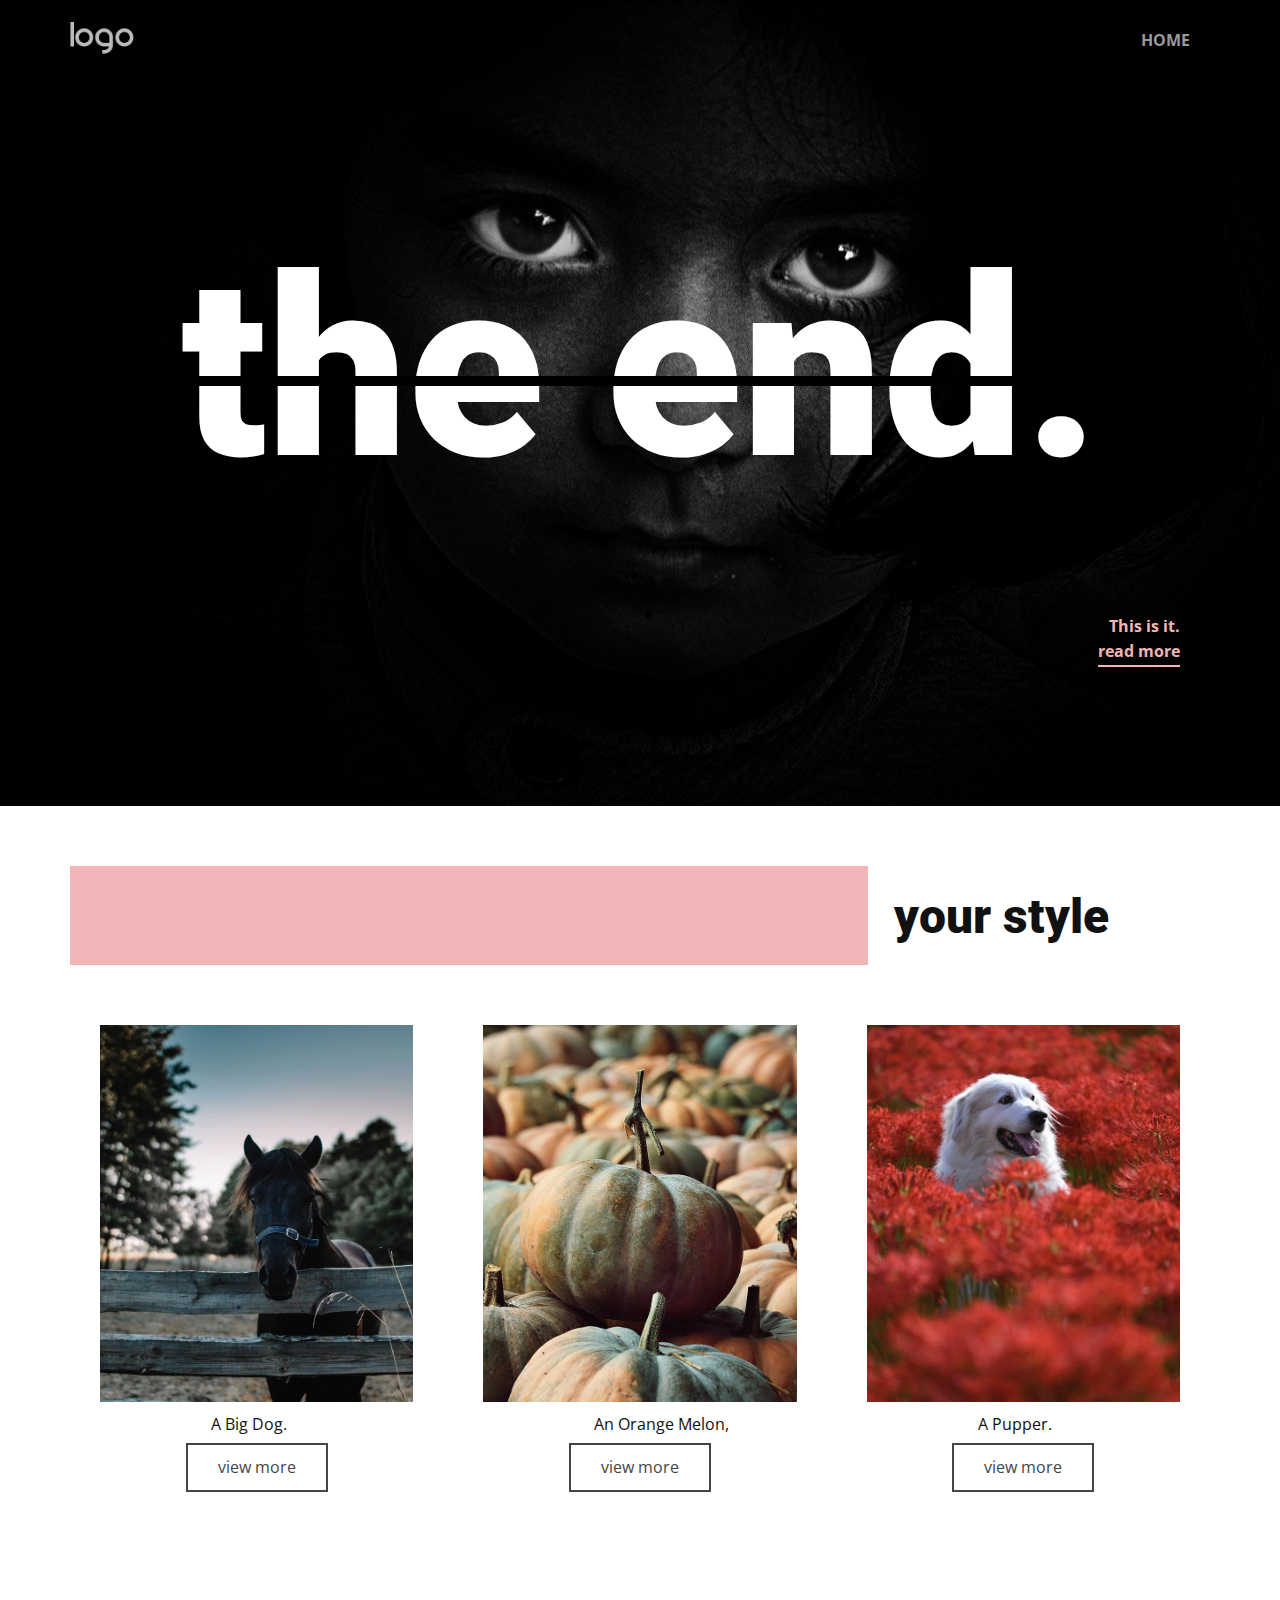
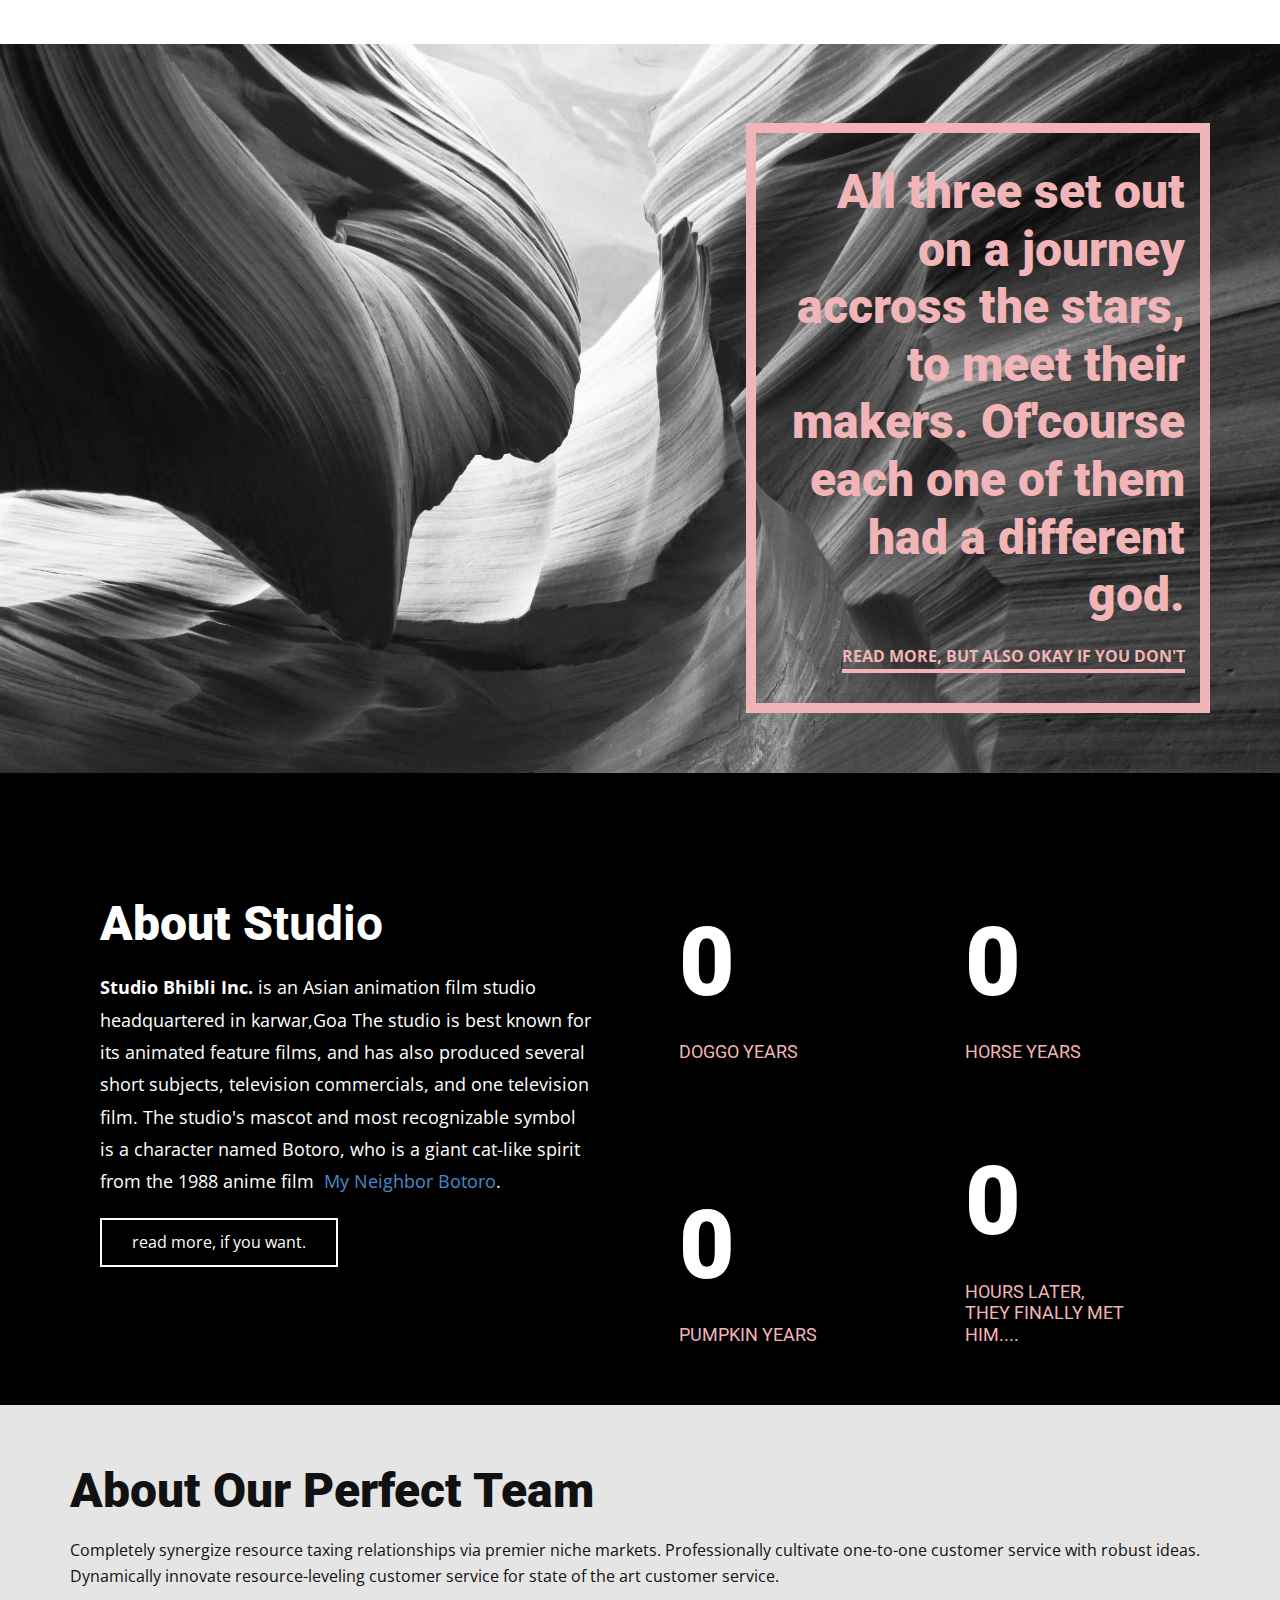
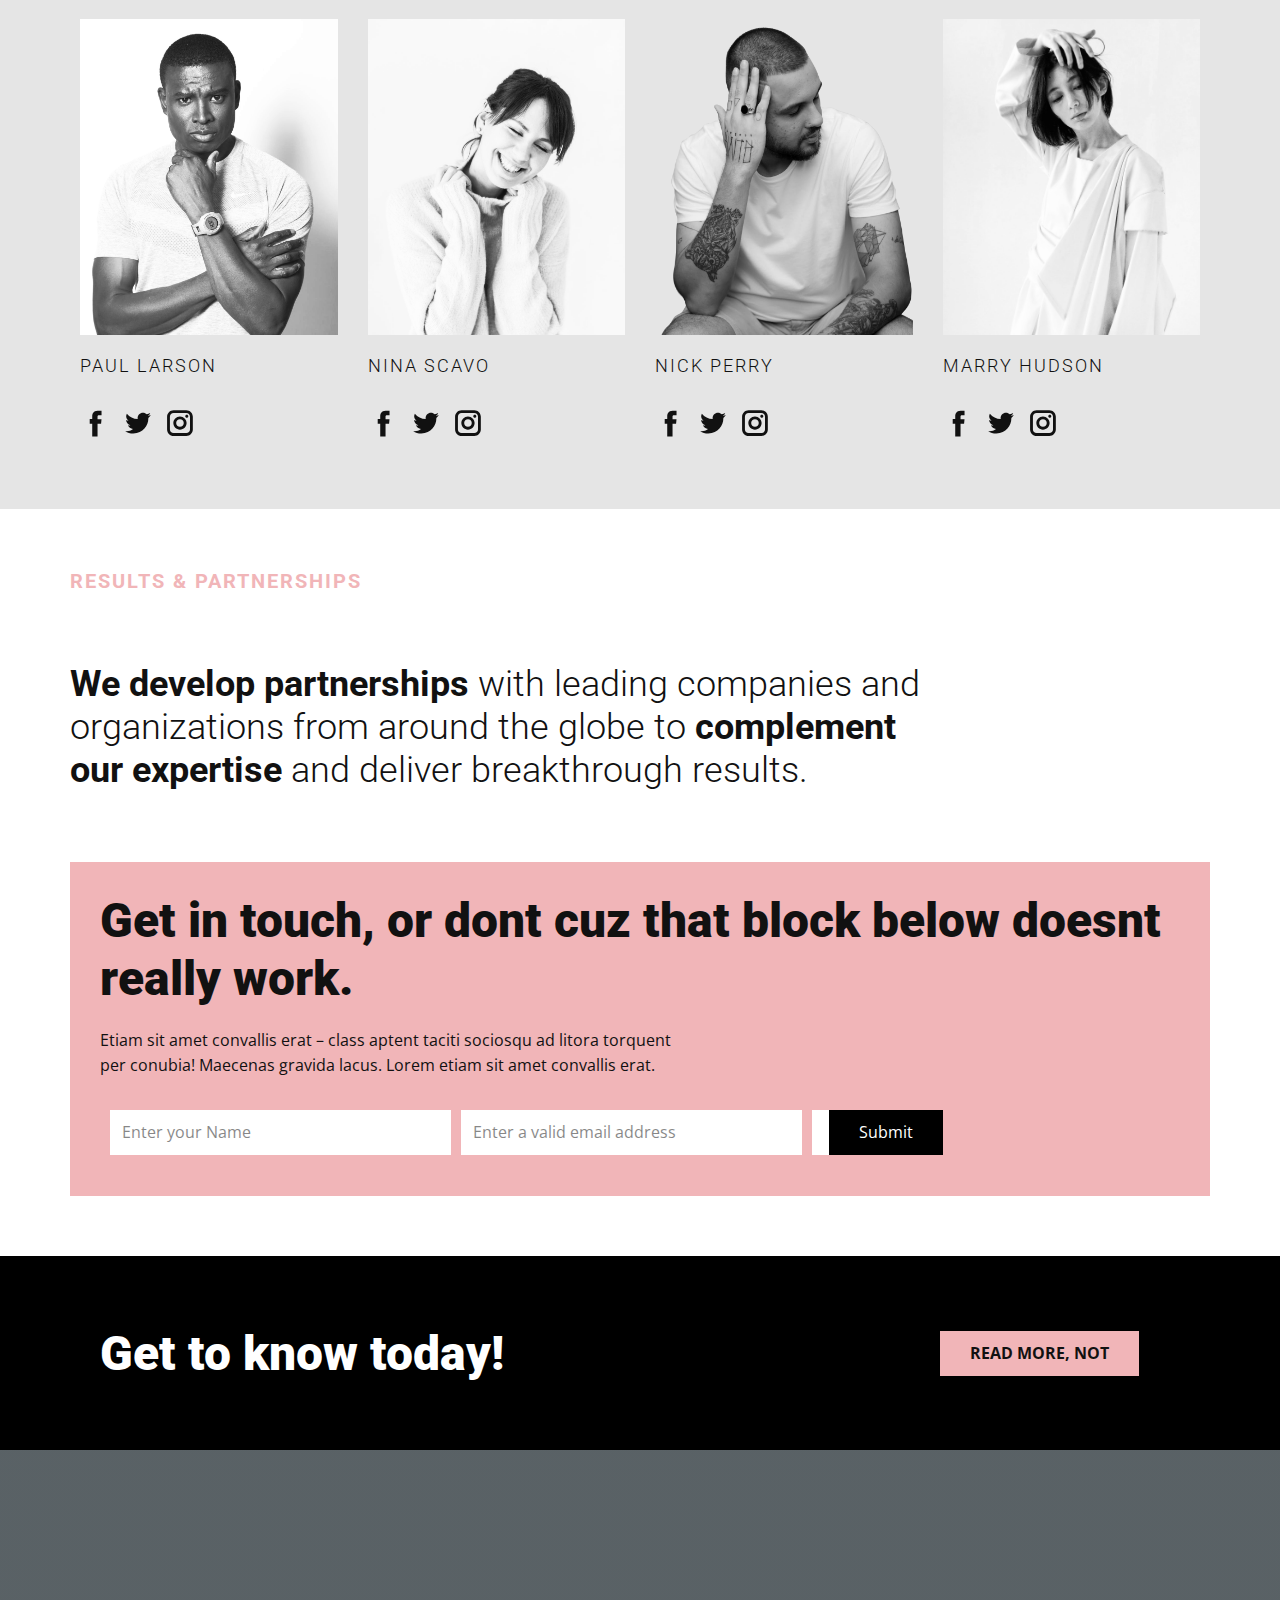
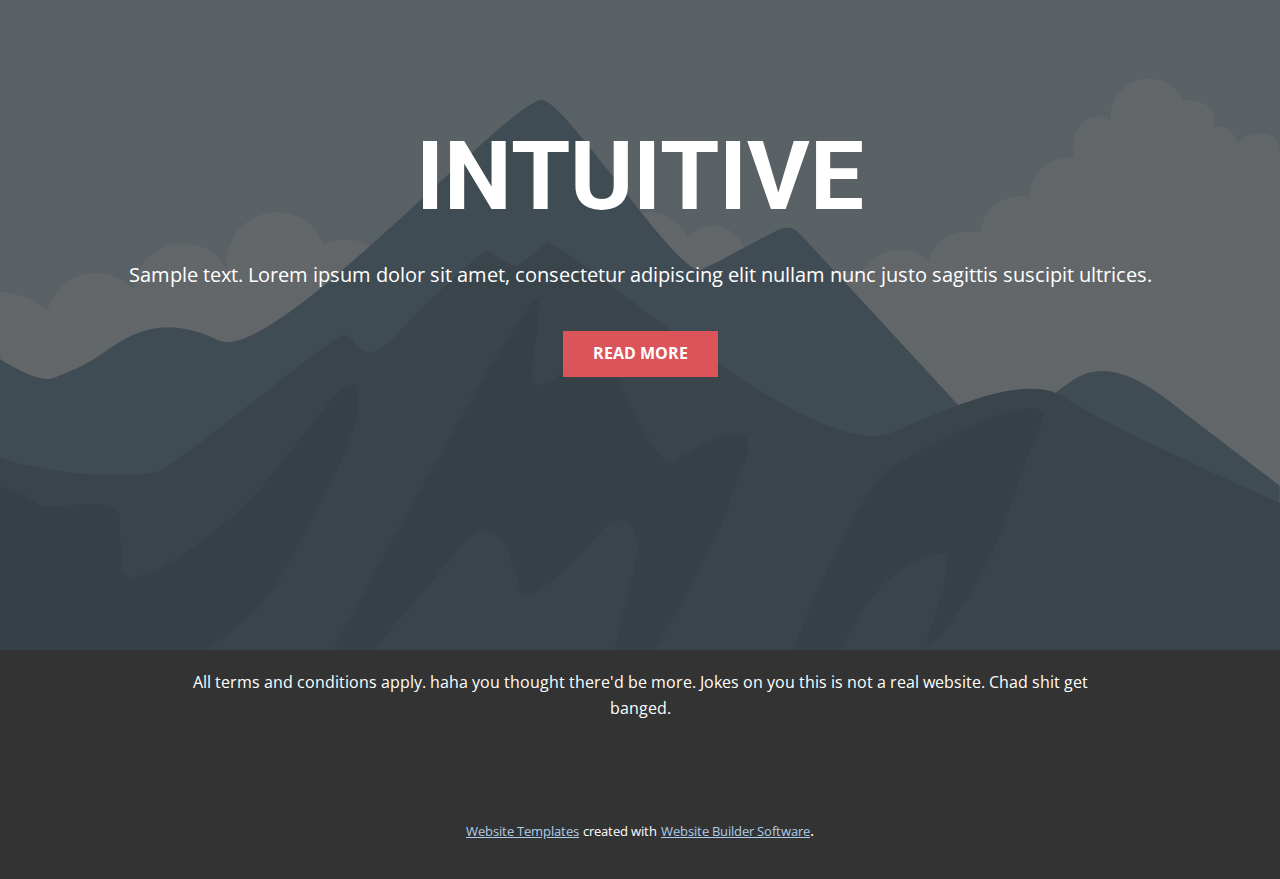
<file: index.html>
<!DOCTYPE html>
<html style="font-size: 16px;">
  <head>
    <meta name="viewport" content="width=device-width, initial-scale=1.0">
    <meta charset="utf-8">
    <meta name="keywords" content="the end., your style, about studio, About Our Perfect Team">
    <meta name="description" content="">
    <meta name="page_type" content="np-template-header-footer-from-plugin">
    <title>home 1</title>
    <link rel="stylesheet" href="nicepage.css" media="screen">
<link rel="stylesheet" href="home-1.css" media="screen">
    <script class="u-script" type="text/javascript" src="jquery-1.9.1.min.js" defer=""></script>
    <script class="u-script" type="text/javascript" src="nicepage.js" defer=""></script>
    <meta name="generator" content="Nicepage 3.26.5, nicepage.com">
    <link id="u-theme-google-font" rel="stylesheet" href="https://fonts.googleapis.com/css?family=Roboto:100,100i,300,300i,400,400i,500,500i,700,700i,900,900i|Open+Sans:300,300i,400,400i,600,600i,700,700i,800,800i">
    
    
    
    
    
    
    
    
    
    <script type="application/ld+json">{
		"@context": "http://schema.org",
		"@type": "Organization",
		"name": "",
		"logo": "images/default-logo.png"
}</script>
    <meta name="theme-color" content="#478ac9">
    <meta property="og:title" content="home 1">
    <meta property="og:type" content="website">
  </head>
  <body data-home-page="https://website792512.nicepage.io/home-1.html?version=6f74afb2-1650-4176-8a7d-621c0b1f12e5" data-home-page-title="home 1" class="u-body u-overlap"><header class="u-clearfix u-header u-header" id="sec-6330"><div class="u-clearfix u-sheet u-valign-middle u-sheet-1">
        <a href="https://nicepage.com" class="u-image u-logo u-image-1">
          <img src="images/default-logo.png" class="u-logo-image u-logo-image-1">
        </a>
        <nav class="u-menu u-menu-dropdown u-offcanvas u-menu-1">
          <div class="menu-collapse" style="font-size: 1rem; letter-spacing: 0px; font-weight: 700; text-transform: uppercase;">
            <a class="u-button-style u-custom-left-right-menu-spacing u-custom-padding-bottom u-custom-top-bottom-menu-spacing u-nav-link u-text-active-white u-text-grey-40 u-text-hover-grey-70" href="#">
              <svg><use xlink:href="#menu-hamburger"></use></svg>
              <svg version="1.1" xmlns="http://www.w3.org/2000/svg" xmlns:xlink="http://www.w3.org/1999/xlink"><defs><symbol id="menu-hamburger" viewBox="0 0 16 16" style="width: 16px; height: 16px;"><rect y="1" width="16" height="2"></rect><rect y="7" width="16" height="2"></rect><rect y="13" width="16" height="2"></rect>
</symbol>
</defs></svg>
            </a>
          </div>
          <div class="u-custom-menu u-nav-container">
            <ul class="u-nav u-spacing-0 u-unstyled u-nav-1"><li class="u-nav-item"><a class="u-button-style u-nav-link u-text-active-white u-text-grey-40 u-text-hover-grey-70" href="home.html" style="padding: 10px 20px;">home</a>
</li></ul>
          </div>
          <div class="u-custom-menu u-nav-container-collapse">
            <div class="u-black u-container-style u-inner-container-layout u-opacity u-opacity-95 u-sidenav">
              <div class="u-inner-container-layout u-sidenav-overflow">
                <div class="u-menu-close"></div>
                <ul class="u-align-center u-nav u-popupmenu-items u-unstyled u-nav-2"><li class="u-nav-item"><a class="u-button-style u-nav-link" href="home.html" style="padding: 10px 20px;">home</a>
</li></ul>
              </div>
            </div>
            <div class="u-black u-menu-overlay u-opacity u-opacity-70"></div>
          </div>
        </nav>
      </div></header>
    <section class="u-clearfix u-image u-section-1" id="carousel_0cb6">
      <div class="u-clearfix u-sheet u-sheet-1">
        <h1 class="u-align-center u-text u-text-body-alt-color u-text-1">the end.</h1>
        <div class="u-black u-expanded-width u-shape u-shape-rectangle u-shape-1"></div>
        <div class="u-align-right u-container-style u-expanded-width-xs u-group u-group-1">
          <div class="u-container-layout u-container-layout-1">
            <p class="u-text u-text-palette-2-light-2 u-text-2">This is it.<br>
              <br>
            </p>
            <a href="https://nicepage.com" class="u-active-none u-border-2 u-border-palette-2-light-2 u-btn u-btn-rectangle u-button-style u-hover-none u-none u-btn-1">read more</a>
          </div>
        </div>
      </div>
    </section>
    <section class="u-clearfix u-section-2" id="carousel_ef27">
      <div class="u-clearfix u-sheet u-sheet-1">
        <div class="u-clearfix u-expanded-width u-layout-wrap u-layout-wrap-1">
          <div class="u-layout">
            <div class="u-layout-row">
              <div class="u-container-style u-layout-cell u-left-cell u-palette-2-light-2 u-size-42 u-layout-cell-1">
                <div class="u-container-layout u-container-layout-1"></div>
              </div>
              <div class="u-align-center u-container-style u-layout-cell u-right-cell u-size-18 u-layout-cell-2">
                <div class="u-container-layout u-valign-middle u-container-layout-2">
                  <h2 class="u-text u-text-1">your style</h2>
                </div>
              </div>
            </div>
          </div>
        </div>
        <div class="u-expanded-width u-list u-list-1">
          <div class="u-repeater u-repeater-1">
            <div class="u-container-style u-list-item u-repeater-item">
              <div class="u-container-layout u-similar-container u-container-layout-3">
                <img src="images/gb492cf8cd081884adb70acd25dc70d33c1beeff0960af84792abc3a13c4eecf5ee0b73a0efb24b599e0921146ed15906f60f2b660e59ac06e9fa4cbc27485296_1280.jpg" alt="" class="u-expanded-width u-image u-image-default u-image-1" data-image-width="1280" data-image-height="851">
                <p class="u-align-center u-text u-text-default u-text-2">A Big Dog.</p>
                <a href="https://nicepage.com" class="u-border-2 u-border-grey-dark-1 u-btn u-btn-rectangle u-button-style u-none u-btn-1">view more</a>
              </div>
            </div>
            <div class="u-container-style u-list-item u-repeater-item">
              <div class="u-container-layout u-similar-container u-container-layout-4">
                <img src="images/g7dab06bc3882e9bb4bd2dcb8d5ab536ff9c680e60b58ad21989e3a2a0a852e570e042a1bf7a4f65ebe078aec30b98850d9437aba744a73a32dbc9d8d0b379a23_1280.jpg" alt="" class="u-expanded-width u-image u-image-default u-image-2" data-image-width="1280" data-image-height="853">
                <p class="u-align-center u-text u-text-default u-text-3">An Orange Melon,</p>
                <a href="https://nicepage.com" class="u-border-2 u-border-grey-dark-1 u-btn u-btn-rectangle u-button-style u-none u-btn-2">view more</a>
              </div>
            </div>
            <div class="u-container-style u-list-item u-repeater-item">
              <div class="u-container-layout u-similar-container u-container-layout-5">
                <img src="images/g829258e28327361614cdfc1bb626e1faf21ca100923ddd953be5761c3a222d36a9610401e096625e00fbe443665273e1bdb18fed88fea37d8253fe135e50fdd3_1280.jpg" alt="" class="u-expanded-width u-image u-image-default u-image-3" data-image-width="1280" data-image-height="852">
                <p class="u-align-center u-text u-text-default u-text-4">A Pupper.</p>
                <a href="https://nicepage.com" class="u-border-2 u-border-grey-dark-1 u-btn u-btn-rectangle u-button-style u-none u-btn-3">view more</a>
              </div>
            </div>
          </div>
        </div>
      </div>
    </section>
    <section class="u-clearfix u-image u-section-3" id="carousel_fb2c" data-image-width="2460" data-image-height="1500">
      <div class="u-clearfix u-sheet u-sheet-1">
        <div class="u-align-right u-border-10 u-border-palette-2-light-2 u-container-style u-expanded-width-xs u-group u-group-1">
          <div class="u-container-layout u-valign-bottom u-container-layout-1">
            <h3 class="u-text u-text-default u-text-palette-2-light-2 u-text-1">All three set out on a journey accross the stars, to meet their makers. Of'course each one of them had a different god.</h3>
            <a href="https://nicepage.com" class="u-active-none u-border-4 u-border-palette-2-light-2 u-btn u-btn-rectangle u-button-style u-hover-none u-none u-btn-1">read more, but also okay if you don't</a>
          </div>
        </div>
      </div>
    </section>
    <section class="u-black u-clearfix u-section-4" id="carousel_1aa7">
      <div class="u-clearfix u-sheet u-valign-middle-lg u-valign-middle-md u-valign-middle-xl u-valign-middle-xs u-sheet-1">
        <div class="u-expanded-width-md u-expanded-width-sm u-expanded-width-xs u-list u-list-1">
          <div class="u-repeater u-repeater-1">
            <div class="u-container-style u-list-item u-repeater-item">
              <div class="u-container-layout u-similar-container u-valign-bottom u-container-layout-1">
                <h3 class="u-text u-text-1" data-animation-name="counter" data-animation-event="scroll" data-animation-duration="3000">120</h3>
                <h6 class="u-text u-text-palette-2-light-2 u-text-2">Doggo years</h6>
              </div>
            </div>
            <div class="u-container-style u-list-item u-repeater-item">
              <div class="u-container-layout u-similar-container u-valign-bottom u-container-layout-2">
                <h3 class="u-text u-text-3" data-animation-name="counter" data-animation-event="scroll" data-animation-duration="3000">90</h3>
                <h6 class="u-text u-text-palette-2-light-2 u-text-4">Horse years</h6>
              </div>
            </div>
            <div class="u-container-style u-list-item u-repeater-item">
              <div class="u-container-layout u-similar-container u-valign-bottom u-container-layout-3">
                <h3 class="u-text u-text-5" data-animation-name="counter" data-animation-event="scroll" data-animation-duration="3000">50<br>
                </h3>
                <h6 class="u-text u-text-palette-2-light-2 u-text-6">Pumpkin years</h6>
              </div>
            </div>
            <div class="u-container-style u-list-item u-repeater-item">
              <div class="u-container-layout u-similar-container u-valign-bottom u-container-layout-4">
                <h3 class="u-text u-text-7" data-animation-name="counter" data-animation-event="scroll" data-animation-duration="3000">100</h3>
                <h6 class="u-text u-text-palette-2-light-2 u-text-8">Hours later, they finally met him....<br>
                </h6>
              </div>
            </div>
          </div>
        </div>
        <div class="u-align-left u-container-style u-expanded-width-md u-expanded-width-sm u-expanded-width-xs u-group u-group-1">
          <div class="u-container-layout u-container-layout-5">
            <h2 class="u-text u-text-default u-text-9">About S<b style="">tudio</b>
            </h2>
            <p class="u-text u-text-10"><b>Studio Bhibli Inc.&nbsp;</b>is an Asian animation&nbsp;film studio headquartered in karwar,Goa&nbsp;The studio is best known for its animated feature films, and has also produced several short subjects, television commercials, and one television film. The studio's mascot and most recognizable symbol is a character named Botoro, who is a giant cat-like spirit from the 1988 anime film&nbsp;<i>
                <a href="https://en.wikipedia.org/wiki/My_Neighbor_Totoro" title="My Neighbor Totoro" class="u-active-none u-border-none u-btn u-button-style u-hover-none u-none u-text-palette-1-base u-btn-1">My Neighbor Botoro</a></i>.&nbsp;
            </p>
            <a href="https://nicepage.com" class="u-border-2 u-border-white u-btn u-btn-rectangle u-button-style u-none u-btn-2">read more, if you want.<br>
            </a>
          </div>
        </div>
      </div>
    </section>
    <section class="u-clearfix u-grey-10 u-section-5" id="carousel_dc8f">
      <div class="u-clearfix u-sheet u-sheet-1">
        <h2 class="u-text u-text-1">About Our Perfect Team</h2>
        <p class="u-text u-text-2">Completely synergize resource taxing relationships via premier niche markets. Professionally cultivate one-to-one customer service with robust ideas. Dynamically innovate resource-leveling customer service for state of the art customer service.</p>
        <div class="u-expanded-width u-list u-list-1">
          <div class="u-repeater u-repeater-1">
            <div class="u-container-style u-list-item u-repeater-item">
              <div class="u-container-layout u-similar-container u-valign-top u-container-layout-1">
                <img src="images/pexels-photo-733500.jpg" alt="" class="u-expanded-width u-image u-image-default u-image-1" data-image-width="1000" data-image-height="1500">
                <h6 class="u-text u-text-default u-text-3">paul larson</h6>
                <div class="u-social-icons u-spacing-10 u-social-icons-1">
                  <a class="u-social-url" target="_blank" href=""><span class="u-icon u-icon-circle u-social-facebook u-social-icon u-icon-1"><svg class="u-svg-link" preserveAspectRatio="xMidYMin slice" viewBox="0 0 112 112" style=""><use xlink:href="#svg-928a"></use></svg><svg xmlns="http://www.w3.org/2000/svg" xmlns:xlink="http://www.w3.org/1999/xlink" version="1.1" xml:space="preserve" class="u-svg-content" viewBox="0 0 112 112" x="0px" y="0px" id="svg-928a"><path d="M75.5,28.8H65.4c-1.5,0-4,0.9-4,4.3v9.4h13.9l-1.5,15.8H61.4v45.1H42.8V58.3h-8.8V42.4h8.8V32.2 c0-7.4,3.4-18.8,18.8-18.8h13.8v15.4H75.5z"></path></svg></span>
                  </a>
                  <a class="u-social-url" target="_blank" href=""><span class="u-icon u-icon-circle u-social-icon u-social-twitter u-icon-2"><svg class="u-svg-link" preserveAspectRatio="xMidYMin slice" viewBox="0 0 112 112" style=""><use xlink:href="#svg-b6a5"></use></svg><svg xmlns="http://www.w3.org/2000/svg" xmlns:xlink="http://www.w3.org/1999/xlink" version="1.1" xml:space="preserve" class="u-svg-content" viewBox="0 0 112 112" x="0px" y="0px" id="svg-b6a5"><path d="M92.2,38.2c0,0.8,0,1.6,0,2.3c0,24.3-18.6,52.4-52.6,52.4c-10.6,0.1-20.2-2.9-28.5-8.2 c1.4,0.2,2.9,0.2,4.4,0.2c8.7,0,16.7-2.9,23-7.9c-8.1-0.2-14.9-5.5-17.3-12.8c1.1,0.2,2.4,0.2,3.4,0.2c1.6,0,3.3-0.2,4.8-0.7 c-8.4-1.6-14.9-9.2-14.9-18c0-0.2,0-0.2,0-0.2c2.5,1.4,5.4,2.2,8.4,2.3c-5-3.3-8.3-8.9-8.3-15.4c0-3.4,1-6.5,2.5-9.2 c9.1,11.1,22.7,18.5,38,19.2c-0.2-1.4-0.4-2.8-0.4-4.3c0.1-10,8.3-18.2,18.5-18.2c5.4,0,10.1,2.2,13.5,5.7c4.3-0.8,8.1-2.3,11.7-4.5 c-1.4,4.3-4.3,7.9-8.1,10.1c3.7-0.4,7.3-1.4,10.6-2.9C98.9,32.3,95.7,35.5,92.2,38.2z"></path></svg></span>
                  </a>
                  <a class="u-social-url" target="_blank" href=""><span class="u-icon u-icon-circle u-social-icon u-social-instagram u-icon-3"><svg class="u-svg-link" preserveAspectRatio="xMidYMin slice" viewBox="0 0 112 112" style=""><use xlink:href="#svg-e300"></use></svg><svg xmlns="http://www.w3.org/2000/svg" xmlns:xlink="http://www.w3.org/1999/xlink" version="1.1" xml:space="preserve" class="u-svg-content" viewBox="0 0 112 112" x="0px" y="0px" id="svg-e300"><path d="M55.9,32.9c-12.8,0-23.2,10.4-23.2,23.2s10.4,23.2,23.2,23.2s23.2-10.4,23.2-23.2S68.7,32.9,55.9,32.9z M55.9,69.4c-7.4,0-13.3-6-13.3-13.3c-0.1-7.4,6-13.3,13.3-13.3s13.3,6,13.3,13.3C69.3,63.5,63.3,69.4,55.9,69.4z"></path><path d="M79.7,26.8c-3,0-5.4,2.5-5.4,5.4s2.5,5.4,5.4,5.4c3,0,5.4-2.5,5.4-5.4S82.7,26.8,79.7,26.8z"></path><path d="M78.2,11H33.5C21,11,10.8,21.3,10.8,33.7v44.7c0,12.6,10.2,22.8,22.7,22.8h44.7c12.6,0,22.7-10.2,22.7-22.7 V33.7C100.8,21.1,90.6,11,78.2,11z M91,78.4c0,7.1-5.8,12.8-12.8,12.8H33.5c-7.1,0-12.8-5.8-12.8-12.8V33.7 c0-7.1,5.8-12.8,12.8-12.8h44.7c7.1,0,12.8,5.8,12.8,12.8V78.4z"></path></svg></span>
                  </a>
                </div>
              </div>
            </div>
            <div class="u-container-style u-list-item u-repeater-item">
              <div class="u-container-layout u-similar-container u-valign-top u-container-layout-2">
                <img src="images/pexels-photo-709802.jpg" alt="" class="u-expanded-width u-image u-image-default u-image-2" data-image-width="1000" data-image-height="1500">
                <h6 class="u-text u-text-default u-text-4">nina scavo</h6>
                <div class="u-social-icons u-spacing-10 u-social-icons-2">
                  <a class="u-social-url" target="_blank" href=""><span class="u-icon u-icon-circle u-social-facebook u-social-icon u-icon-4"><svg class="u-svg-link" preserveAspectRatio="xMidYMin slice" viewBox="0 0 112 112" style=""><use xlink:href="#svg-928a"></use></svg><svg xmlns="http://www.w3.org/2000/svg" xmlns:xlink="http://www.w3.org/1999/xlink" version="1.1" xml:space="preserve" class="u-svg-content" viewBox="0 0 112 112" x="0px" y="0px" id="svg-928a"><path d="M75.5,28.8H65.4c-1.5,0-4,0.9-4,4.3v9.4h13.9l-1.5,15.8H61.4v45.1H42.8V58.3h-8.8V42.4h8.8V32.2 c0-7.4,3.4-18.8,18.8-18.8h13.8v15.4H75.5z"></path></svg></span>
                  </a>
                  <a class="u-social-url" target="_blank" href=""><span class="u-icon u-icon-circle u-social-icon u-social-twitter u-icon-5"><svg class="u-svg-link" preserveAspectRatio="xMidYMin slice" viewBox="0 0 112 112" style=""><use xlink:href="#svg-b6a5"></use></svg><svg xmlns="http://www.w3.org/2000/svg" xmlns:xlink="http://www.w3.org/1999/xlink" version="1.1" xml:space="preserve" class="u-svg-content" viewBox="0 0 112 112" x="0px" y="0px" id="svg-b6a5"><path d="M92.2,38.2c0,0.8,0,1.6,0,2.3c0,24.3-18.6,52.4-52.6,52.4c-10.6,0.1-20.2-2.9-28.5-8.2 c1.4,0.2,2.9,0.2,4.4,0.2c8.7,0,16.7-2.9,23-7.9c-8.1-0.2-14.9-5.5-17.3-12.8c1.1,0.2,2.4,0.2,3.4,0.2c1.6,0,3.3-0.2,4.8-0.7 c-8.4-1.6-14.9-9.2-14.9-18c0-0.2,0-0.2,0-0.2c2.5,1.4,5.4,2.2,8.4,2.3c-5-3.3-8.3-8.9-8.3-15.4c0-3.4,1-6.5,2.5-9.2 c9.1,11.1,22.7,18.5,38,19.2c-0.2-1.4-0.4-2.8-0.4-4.3c0.1-10,8.3-18.2,18.5-18.2c5.4,0,10.1,2.2,13.5,5.7c4.3-0.8,8.1-2.3,11.7-4.5 c-1.4,4.3-4.3,7.9-8.1,10.1c3.7-0.4,7.3-1.4,10.6-2.9C98.9,32.3,95.7,35.5,92.2,38.2z"></path></svg></span>
                  </a>
                  <a class="u-social-url" target="_blank" href=""><span class="u-icon u-icon-circle u-social-icon u-social-instagram u-icon-6"><svg class="u-svg-link" preserveAspectRatio="xMidYMin slice" viewBox="0 0 112 112" style=""><use xlink:href="#svg-e300"></use></svg><svg xmlns="http://www.w3.org/2000/svg" xmlns:xlink="http://www.w3.org/1999/xlink" version="1.1" xml:space="preserve" class="u-svg-content" viewBox="0 0 112 112" x="0px" y="0px" id="svg-e300"><path d="M55.9,32.9c-12.8,0-23.2,10.4-23.2,23.2s10.4,23.2,23.2,23.2s23.2-10.4,23.2-23.2S68.7,32.9,55.9,32.9z M55.9,69.4c-7.4,0-13.3-6-13.3-13.3c-0.1-7.4,6-13.3,13.3-13.3s13.3,6,13.3,13.3C69.3,63.5,63.3,69.4,55.9,69.4z"></path><path d="M79.7,26.8c-3,0-5.4,2.5-5.4,5.4s2.5,5.4,5.4,5.4c3,0,5.4-2.5,5.4-5.4S82.7,26.8,79.7,26.8z"></path><path d="M78.2,11H33.5C21,11,10.8,21.3,10.8,33.7v44.7c0,12.6,10.2,22.8,22.7,22.8h44.7c12.6,0,22.7-10.2,22.7-22.7 V33.7C100.8,21.1,90.6,11,78.2,11z M91,78.4c0,7.1-5.8,12.8-12.8,12.8H33.5c-7.1,0-12.8-5.8-12.8-12.8V33.7 c0-7.1,5.8-12.8,12.8-12.8h44.7c7.1,0,12.8,5.8,12.8,12.8V78.4z"></path></svg></span>
                  </a>
                </div>
              </div>
            </div>
            <div class="u-container-style u-list-item u-repeater-item">
              <div class="u-container-layout u-similar-container u-valign-top u-container-layout-3">
                <img src="images/pexels-photo-2659177.png" alt="" class="u-expanded-width u-image u-image-default u-image-3" data-image-width="920" data-image-height="1142">
                <h6 class="u-text u-text-default u-text-5">nick perry</h6>
                <div class="u-social-icons u-spacing-10 u-social-icons-3">
                  <a class="u-social-url" target="_blank" href=""><span class="u-icon u-icon-circle u-social-facebook u-social-icon u-icon-7"><svg class="u-svg-link" preserveAspectRatio="xMidYMin slice" viewBox="0 0 112 112" style=""><use xlink:href="#svg-928a"></use></svg><svg xmlns="http://www.w3.org/2000/svg" xmlns:xlink="http://www.w3.org/1999/xlink" version="1.1" xml:space="preserve" class="u-svg-content" viewBox="0 0 112 112" x="0px" y="0px" id="svg-928a"><path d="M75.5,28.8H65.4c-1.5,0-4,0.9-4,4.3v9.4h13.9l-1.5,15.8H61.4v45.1H42.8V58.3h-8.8V42.4h8.8V32.2 c0-7.4,3.4-18.8,18.8-18.8h13.8v15.4H75.5z"></path></svg></span>
                  </a>
                  <a class="u-social-url" target="_blank" href=""><span class="u-icon u-icon-circle u-social-icon u-social-twitter u-icon-8"><svg class="u-svg-link" preserveAspectRatio="xMidYMin slice" viewBox="0 0 112 112" style=""><use xlink:href="#svg-b6a5"></use></svg><svg xmlns="http://www.w3.org/2000/svg" xmlns:xlink="http://www.w3.org/1999/xlink" version="1.1" xml:space="preserve" class="u-svg-content" viewBox="0 0 112 112" x="0px" y="0px" id="svg-b6a5"><path d="M92.2,38.2c0,0.8,0,1.6,0,2.3c0,24.3-18.6,52.4-52.6,52.4c-10.6,0.1-20.2-2.9-28.5-8.2 c1.4,0.2,2.9,0.2,4.4,0.2c8.7,0,16.7-2.9,23-7.9c-8.1-0.2-14.9-5.5-17.3-12.8c1.1,0.2,2.4,0.2,3.4,0.2c1.6,0,3.3-0.2,4.8-0.7 c-8.4-1.6-14.9-9.2-14.9-18c0-0.2,0-0.2,0-0.2c2.5,1.4,5.4,2.2,8.4,2.3c-5-3.3-8.3-8.9-8.3-15.4c0-3.4,1-6.5,2.5-9.2 c9.1,11.1,22.7,18.5,38,19.2c-0.2-1.4-0.4-2.8-0.4-4.3c0.1-10,8.3-18.2,18.5-18.2c5.4,0,10.1,2.2,13.5,5.7c4.3-0.8,8.1-2.3,11.7-4.5 c-1.4,4.3-4.3,7.9-8.1,10.1c3.7-0.4,7.3-1.4,10.6-2.9C98.9,32.3,95.7,35.5,92.2,38.2z"></path></svg></span>
                  </a>
                  <a class="u-social-url" target="_blank" href=""><span class="u-icon u-icon-circle u-social-icon u-social-instagram u-icon-9"><svg class="u-svg-link" preserveAspectRatio="xMidYMin slice" viewBox="0 0 112 112" style=""><use xlink:href="#svg-e300"></use></svg><svg xmlns="http://www.w3.org/2000/svg" xmlns:xlink="http://www.w3.org/1999/xlink" version="1.1" xml:space="preserve" class="u-svg-content" viewBox="0 0 112 112" x="0px" y="0px" id="svg-e300"><path d="M55.9,32.9c-12.8,0-23.2,10.4-23.2,23.2s10.4,23.2,23.2,23.2s23.2-10.4,23.2-23.2S68.7,32.9,55.9,32.9z M55.9,69.4c-7.4,0-13.3-6-13.3-13.3c-0.1-7.4,6-13.3,13.3-13.3s13.3,6,13.3,13.3C69.3,63.5,63.3,69.4,55.9,69.4z"></path><path d="M79.7,26.8c-3,0-5.4,2.5-5.4,5.4s2.5,5.4,5.4,5.4c3,0,5.4-2.5,5.4-5.4S82.7,26.8,79.7,26.8z"></path><path d="M78.2,11H33.5C21,11,10.8,21.3,10.8,33.7v44.7c0,12.6,10.2,22.8,22.7,22.8h44.7c12.6,0,22.7-10.2,22.7-22.7 V33.7C100.8,21.1,90.6,11,78.2,11z M91,78.4c0,7.1-5.8,12.8-12.8,12.8H33.5c-7.1,0-12.8-5.8-12.8-12.8V33.7 c0-7.1,5.8-12.8,12.8-12.8h44.7c7.1,0,12.8,5.8,12.8,12.8V78.4z"></path></svg></span>
                  </a>
                </div>
              </div>
            </div>
            <div class="u-container-style u-list-item u-repeater-item">
              <div class="u-container-layout u-similar-container u-valign-top u-container-layout-4">
                <img src="images/pexels-photo-1030895.jpg" alt="" class="u-expanded-width u-image u-image-default u-image-4" data-image-width="1200" data-image-height="1500">
                <h6 class="u-text u-text-default u-text-6">marry hudson</h6>
                <div class="u-social-icons u-spacing-10 u-social-icons-4">
                  <a class="u-social-url" target="_blank" href=""><span class="u-icon u-icon-circle u-social-facebook u-social-icon u-icon-10"><svg class="u-svg-link" preserveAspectRatio="xMidYMin slice" viewBox="0 0 112 112" style=""><use xlink:href="#svg-928a"></use></svg><svg xmlns="http://www.w3.org/2000/svg" xmlns:xlink="http://www.w3.org/1999/xlink" version="1.1" xml:space="preserve" class="u-svg-content" viewBox="0 0 112 112" x="0px" y="0px" id="svg-928a"><path d="M75.5,28.8H65.4c-1.5,0-4,0.9-4,4.3v9.4h13.9l-1.5,15.8H61.4v45.1H42.8V58.3h-8.8V42.4h8.8V32.2 c0-7.4,3.4-18.8,18.8-18.8h13.8v15.4H75.5z"></path></svg></span>
                  </a>
                  <a class="u-social-url" target="_blank" href=""><span class="u-icon u-icon-circle u-social-icon u-social-twitter u-icon-11"><svg class="u-svg-link" preserveAspectRatio="xMidYMin slice" viewBox="0 0 112 112" style=""><use xlink:href="#svg-b6a5"></use></svg><svg xmlns="http://www.w3.org/2000/svg" xmlns:xlink="http://www.w3.org/1999/xlink" version="1.1" xml:space="preserve" class="u-svg-content" viewBox="0 0 112 112" x="0px" y="0px" id="svg-b6a5"><path d="M92.2,38.2c0,0.8,0,1.6,0,2.3c0,24.3-18.6,52.4-52.6,52.4c-10.6,0.1-20.2-2.9-28.5-8.2 c1.4,0.2,2.9,0.2,4.4,0.2c8.7,0,16.7-2.9,23-7.9c-8.1-0.2-14.9-5.5-17.3-12.8c1.1,0.2,2.4,0.2,3.4,0.2c1.6,0,3.3-0.2,4.8-0.7 c-8.4-1.6-14.9-9.2-14.9-18c0-0.2,0-0.2,0-0.2c2.5,1.4,5.4,2.2,8.4,2.3c-5-3.3-8.3-8.9-8.3-15.4c0-3.4,1-6.5,2.5-9.2 c9.1,11.1,22.7,18.5,38,19.2c-0.2-1.4-0.4-2.8-0.4-4.3c0.1-10,8.3-18.2,18.5-18.2c5.4,0,10.1,2.2,13.5,5.7c4.3-0.8,8.1-2.3,11.7-4.5 c-1.4,4.3-4.3,7.9-8.1,10.1c3.7-0.4,7.3-1.4,10.6-2.9C98.9,32.3,95.7,35.5,92.2,38.2z"></path></svg></span>
                  </a>
                  <a class="u-social-url" target="_blank" href=""><span class="u-icon u-icon-circle u-social-icon u-social-instagram u-icon-12"><svg class="u-svg-link" preserveAspectRatio="xMidYMin slice" viewBox="0 0 112 112" style=""><use xlink:href="#svg-e300"></use></svg><svg xmlns="http://www.w3.org/2000/svg" xmlns:xlink="http://www.w3.org/1999/xlink" version="1.1" xml:space="preserve" class="u-svg-content" viewBox="0 0 112 112" x="0px" y="0px" id="svg-e300"><path d="M55.9,32.9c-12.8,0-23.2,10.4-23.2,23.2s10.4,23.2,23.2,23.2s23.2-10.4,23.2-23.2S68.7,32.9,55.9,32.9z M55.9,69.4c-7.4,0-13.3-6-13.3-13.3c-0.1-7.4,6-13.3,13.3-13.3s13.3,6,13.3,13.3C69.3,63.5,63.3,69.4,55.9,69.4z"></path><path d="M79.7,26.8c-3,0-5.4,2.5-5.4,5.4s2.5,5.4,5.4,5.4c3,0,5.4-2.5,5.4-5.4S82.7,26.8,79.7,26.8z"></path><path d="M78.2,11H33.5C21,11,10.8,21.3,10.8,33.7v44.7c0,12.6,10.2,22.8,22.7,22.8h44.7c12.6,0,22.7-10.2,22.7-22.7 V33.7C100.8,21.1,90.6,11,78.2,11z M91,78.4c0,7.1-5.8,12.8-12.8,12.8H33.5c-7.1,0-12.8-5.8-12.8-12.8V33.7 c0-7.1,5.8-12.8,12.8-12.8h44.7c7.1,0,12.8,5.8,12.8,12.8V78.4z"></path></svg></span>
                  </a>
                </div>
              </div>
            </div>
          </div>
        </div>
      </div>
    </section>
    <section class="u-clearfix u-section-6" id="carousel_0ac5">
      <div class="u-clearfix u-sheet u-valign-middle u-sheet-1">
        <h5 class="u-text u-text-default u-text-palette-2-light-2 u-text-1">Results &amp; Partnerships</h5>
        <h4 class="u-text u-text-2"><b>We develop partnerships</b> with leading companies and organizations from around the globe to <b>complement our expertise</b> and deliver breakthrough results.
        </h4>
        <div class="u-align-left u-container-style u-expanded-width u-group u-palette-2-light-2 u-group-1">
          <div class="u-container-layout u-valign-top u-container-layout-1">
            <h3 class="u-text u-text-default u-text-3">Get in touch, or dont cuz that block below doesnt really work.</h3>
            <p class="u-text u-text-4">Etiam sit amet convallis erat – class aptent taciti sociosqu ad litora torquent per conubia! Maecenas gravida lacus. Lorem etiam sit amet convallis erat.</p>
            <div class="u-expanded-width u-form u-form-1">
              <form action="https://nicepage.com/editor/Forms/Process" method="POST" class="u-clearfix u-form-horizontal u-form-spacing-10 u-inner-form" style="padding: 10px" source="email" name="form">
                <input type="hidden" id="siteId" name="siteId" value="792512">
                <input type="hidden" id="pageId" name="pageId" value="792513">
                <div class="u-form-group u-form-name u-form-group-1">
                  <label for="name-f18c" class="u-form-control-hidden u-label">Name</label>
                  <input type="text" placeholder="Enter your Name" id="name-f18c" name="name" class="u-input u-input-rectangle u-white" required="">
                </div>
                <div class="u-form-email u-form-group u-form-group-2">
                  <label for="email-f18c" class="u-form-control-hidden u-label">Email</label>
                  <input type="email" placeholder="Enter a valid email address" id="email-f18c" name="email" class="u-input u-input-rectangle u-white" required="">
                </div>
                <div class="u-form-group u-form-phone u-form-group-3">
                  <label for="phone-e90c" class="u-form-control-hidden u-label">Phone</label>
                  <input type="tel" pattern="\+?\d{0,2}[\s\(\-]?([0-9]{3})[\s\)\-]?([\s\-]?)([0-9]{3})[\s\-]?([0-9]{2})[\s\-]?([0-9]{2})" placeholder="Enter your phone (e.g. +14155552675)" id="phone-e90c" name="phone" class="u-input u-input-rectangle u-white" required="">
                </div>
                <div class="u-align-left u-form-group u-form-submit u-form-group-4">
                  <a href="#" class="u-black u-btn u-btn-submit u-button-style u-btn-1">Submit</a>
                  <input type="submit" value="submit" class="u-form-control-hidden">
                </div>
                <div class="u-form-send-message u-form-send-success"> Thank you! Your message has been sent. </div>
                <div class="u-form-send-error u-form-send-message"> Unable to send your message. Please fix errors then try again. </div>
                <input type="hidden" value="" name="recaptchaResponse">
              </form>
            </div>
          </div>
        </div>
      </div>
    </section>
    <section class="u-black u-clearfix u-section-7" id="carousel_62c6">
      <div class="u-clearfix u-sheet u-valign-middle u-sheet-1">
        <div class="u-clearfix u-expanded-width u-layout-wrap u-layout-wrap-1">
          <div class="u-layout">
            <div class="u-layout-row">
              <div class="u-align-left u-container-style u-layout-cell u-left-cell u-size-42 u-layout-cell-1">
                <div class="u-container-layout u-valign-middle u-container-layout-1">
                  <h3 class="u-text u-text-1">Get to know today!</h3>
                </div>
              </div>
              <div class="u-align-center-lg u-align-center-md u-align-center-xl u-align-left-sm u-align-left-xs u-container-style u-layout-cell u-right-cell u-size-18 u-layout-cell-2">
                <div class="u-container-layout u-valign-middle u-container-layout-2">
                  <a href="https://nicepage.com" class="u-btn u-btn-rectangle u-button-style u-palette-2-light-2 u-btn-1">Read more, NOT</a>
                </div>
              </div>
            </div>
          </div>
        </div>
      </div>
    </section>
    <section class="u-align-center u-clearfix u-image u-shading u-section-8" src="" data-image-width="256" data-image-height="256" id="sec-5f97">
      <div class="u-clearfix u-sheet u-valign-middle u-sheet-1">
        <h1 class="u-text u-text-default u-title u-text-1">INTUITIVE</h1>
        <p class="u-large-text u-text u-text-default u-text-variant u-text-2">Sample text. Lorem ipsum dolor sit amet, consectetur adipiscing elit nullam nunc justo sagittis suscipit ultrices.</p>
        <a href="#" class="u-btn u-button-style u-palette-2-base u-btn-1">Read More</a>
      </div>
    </section>
    
    
    <footer class="u-align-center u-clearfix u-footer u-grey-80 u-footer" id="sec-0d5c"><div class="u-align-left u-clearfix u-sheet u-sheet-1">
        <p class="u-align-center u-text u-text-default u-text-1">All terms and conditions apply. haha you thought there'd be more. Jokes on you this is not a real website. Chad shit get banged.</p>
      </div></footer>
    <section class="u-backlink u-clearfix u-grey-80">
      <a class="u-link" href="https://nicepage.com/website-templates" target="_blank">
        <span>Website Templates</span>
      </a>
      <p class="u-text">
        <span>created with</span>
      </p>
      <a class="u-link" href="https://nicepage.com/" target="_blank">
        <span>Website Builder Software</span>
      </a>. 
    </section>
  </body>
</html>
</file>
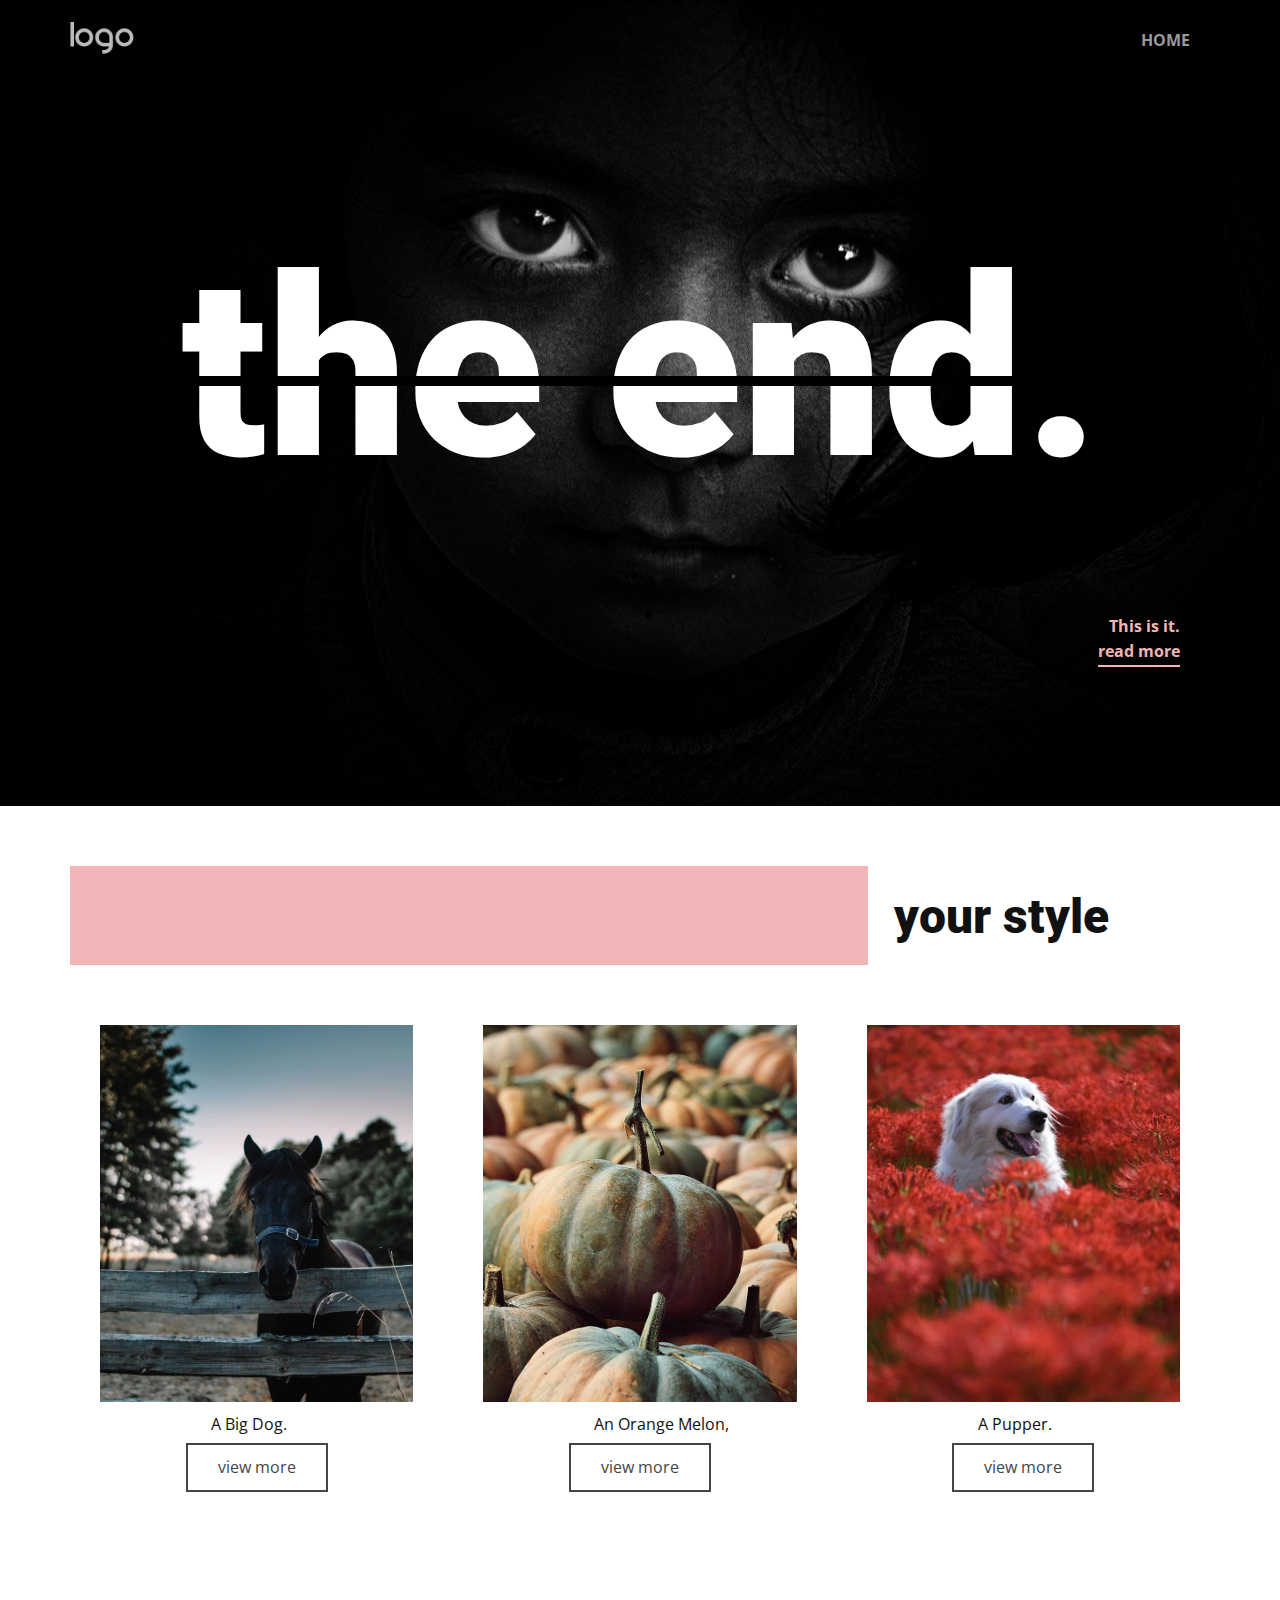
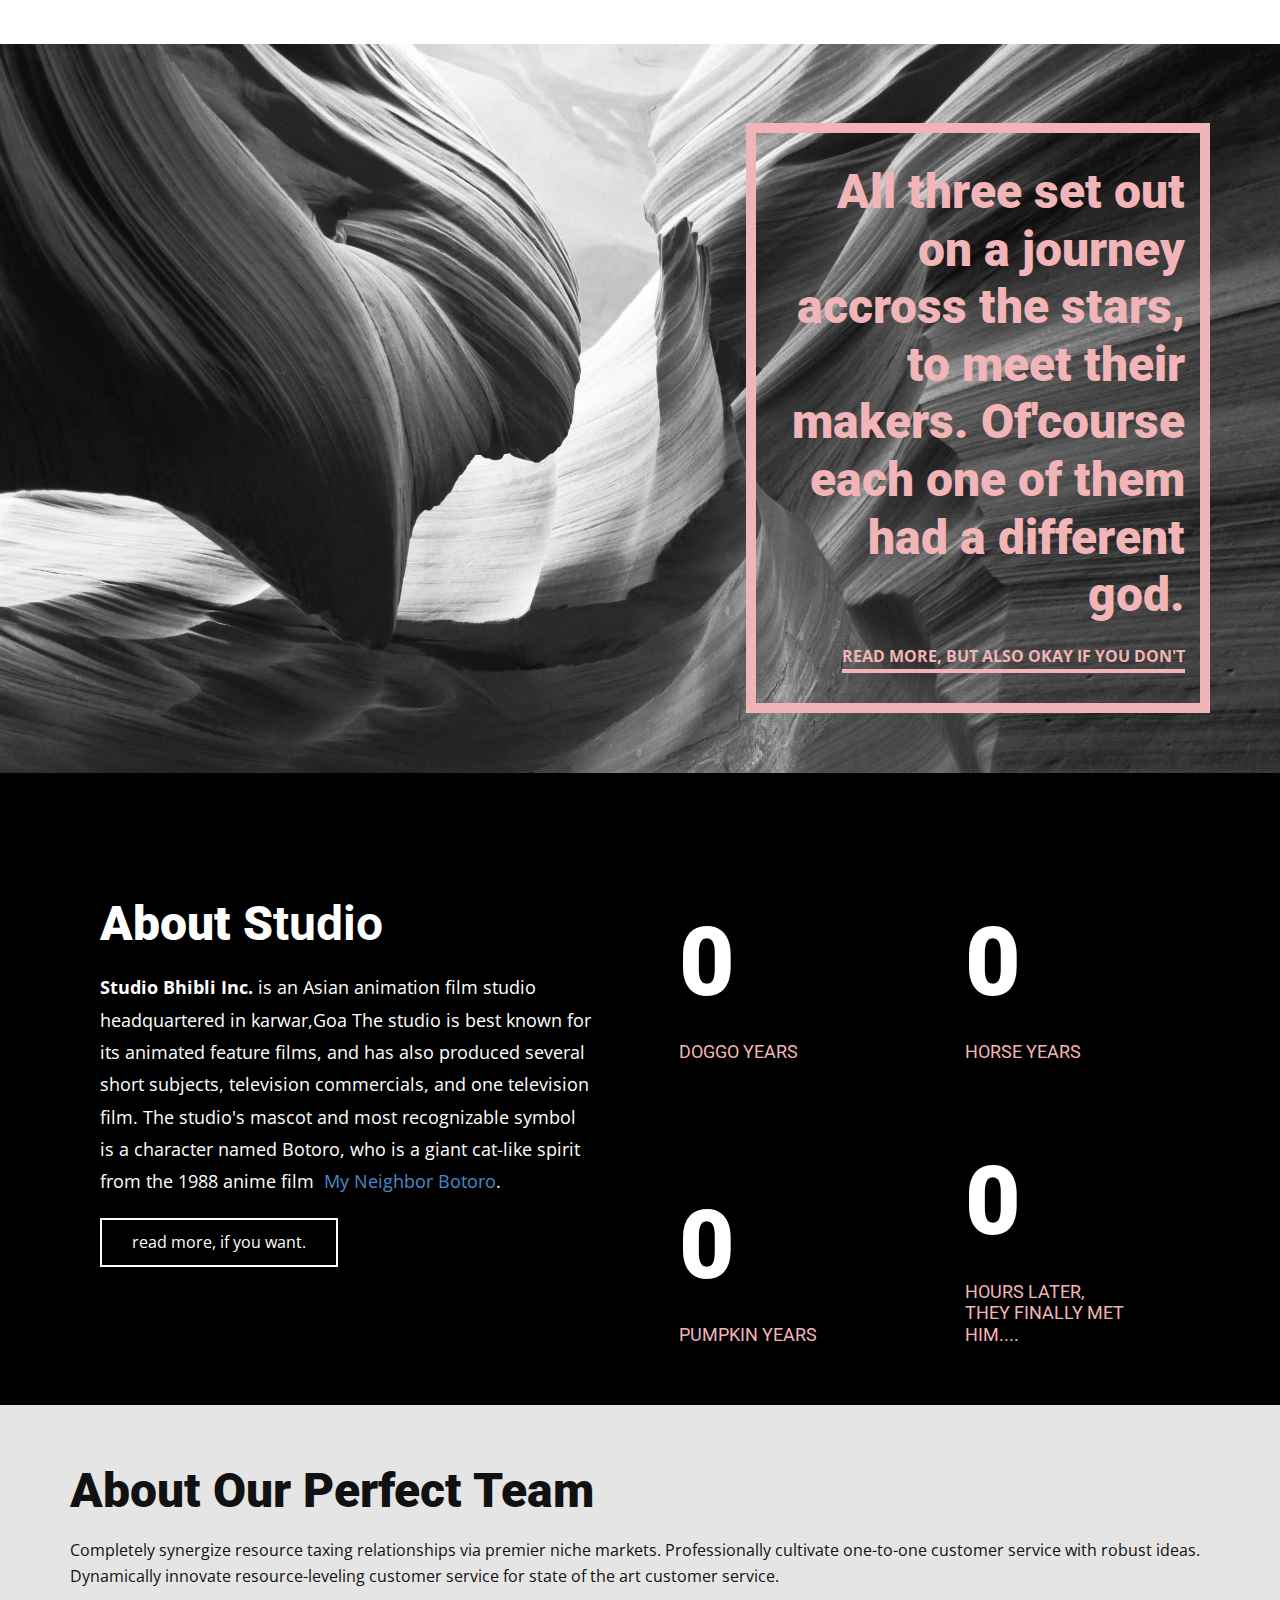
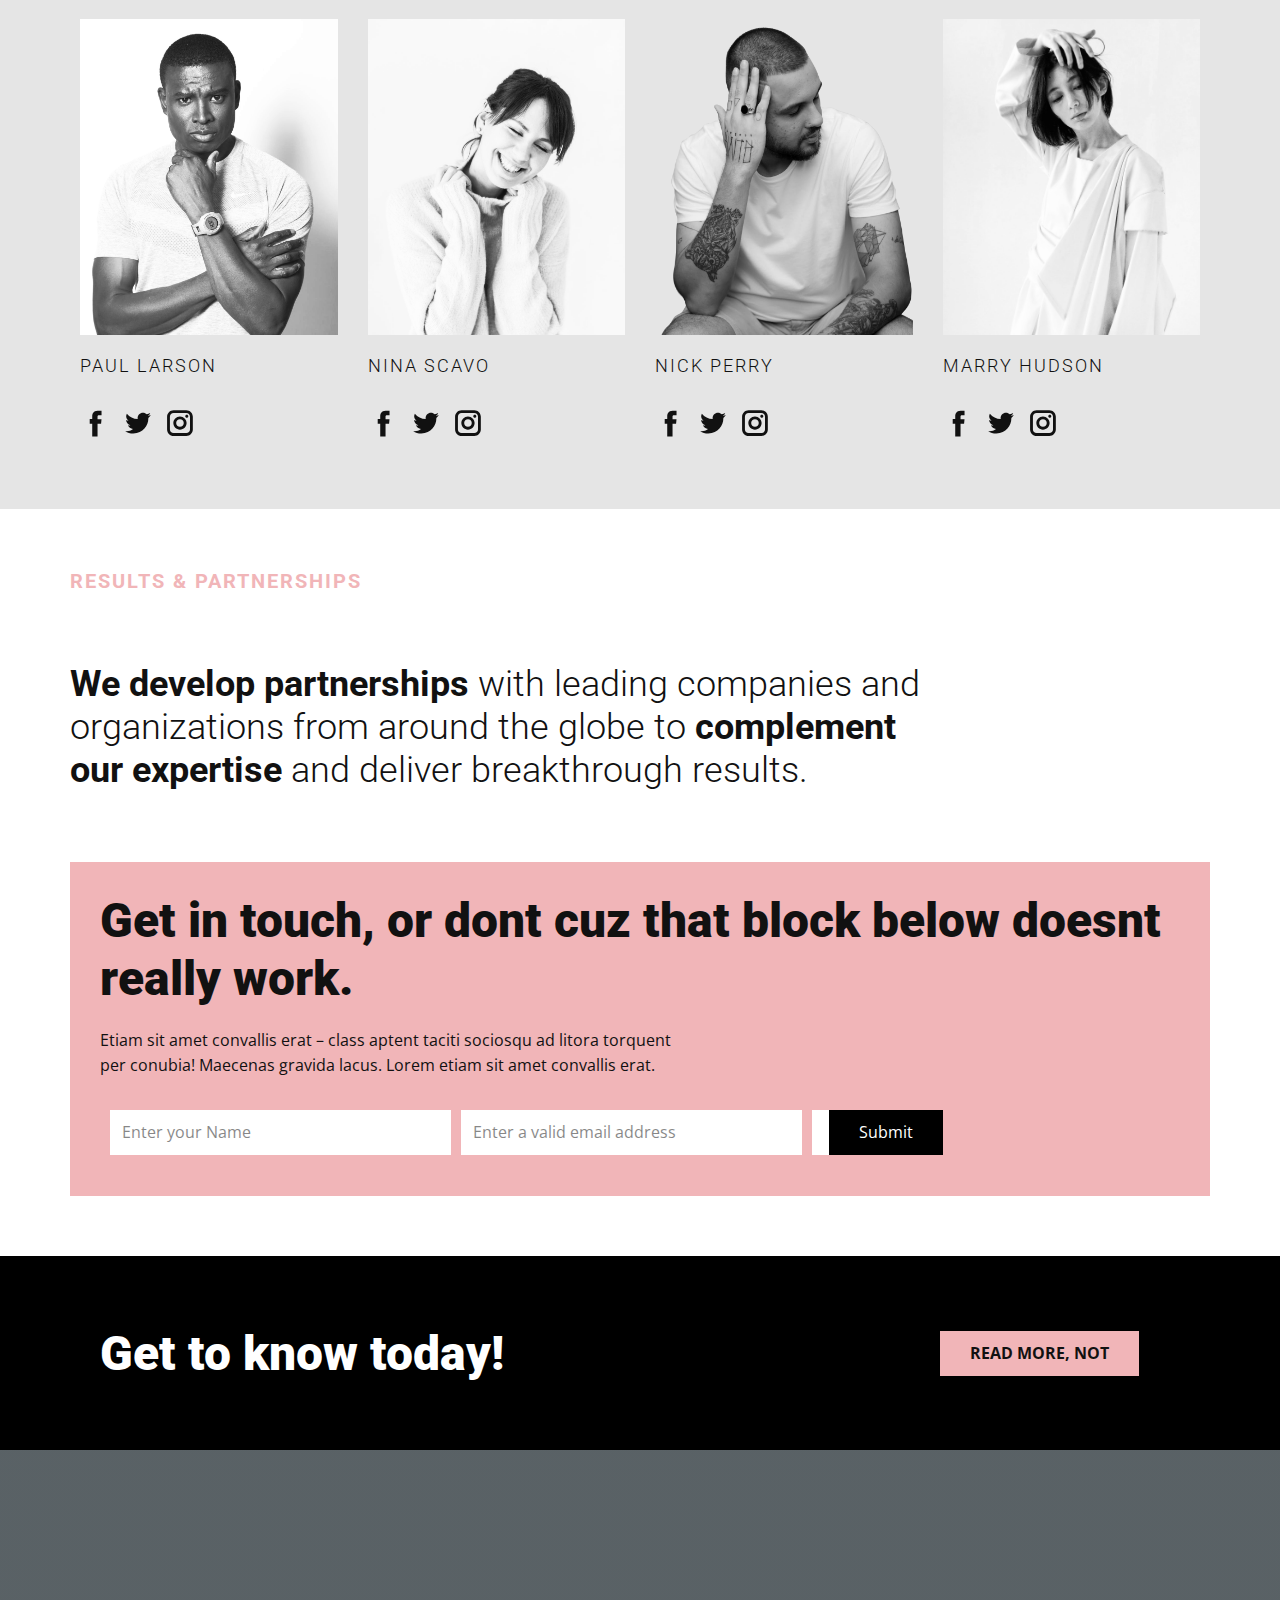
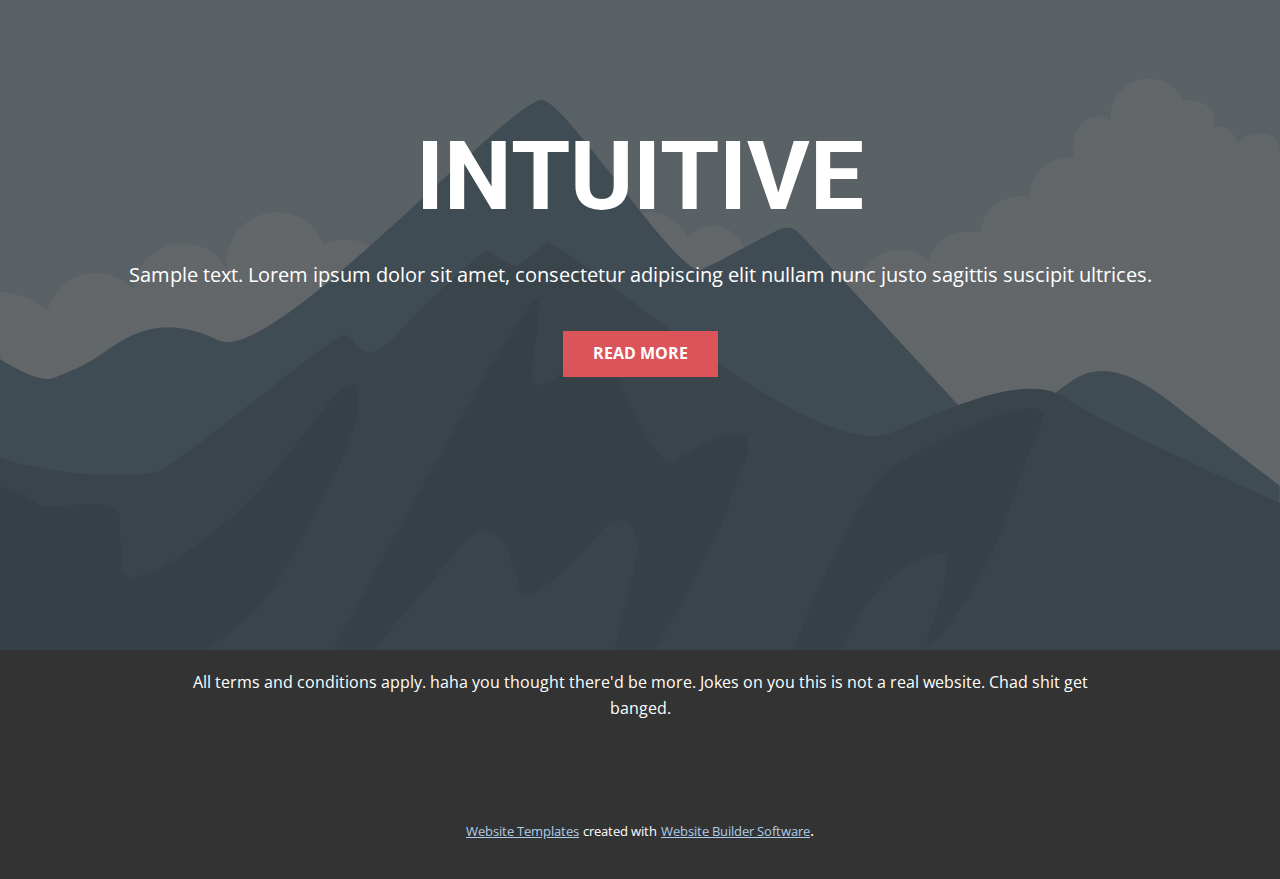
<file: home-1.html>
<!DOCTYPE html>
<html style="font-size: 16px;">
  <head>
    <meta name="viewport" content="width=device-width, initial-scale=1.0">
    <meta charset="utf-8">
    <meta name="keywords" content="the end., your style, about studio, About Our Perfect Team">
    <meta name="description" content="">
    <meta name="page_type" content="np-template-header-footer-from-plugin">
    <title>home 1</title>
    <link rel="stylesheet" href="nicepage.css" media="screen">
<link rel="stylesheet" href="home-1.css" media="screen">
    <script class="u-script" type="text/javascript" src="jquery-1.9.1.min.js" defer=""></script>
    <script class="u-script" type="text/javascript" src="nicepage.js" defer=""></script>
    <meta name="generator" content="Nicepage 3.26.5, nicepage.com">
    <link id="u-theme-google-font" rel="stylesheet" href="https://fonts.googleapis.com/css?family=Roboto:100,100i,300,300i,400,400i,500,500i,700,700i,900,900i|Open+Sans:300,300i,400,400i,600,600i,700,700i,800,800i">
    
    
    
    
    
    
    
    
    
    <script type="application/ld+json">{
		"@context": "http://schema.org",
		"@type": "Organization",
		"name": "",
		"logo": "images/default-logo.png"
}</script>
    <meta name="theme-color" content="#478ac9">
    <meta property="og:title" content="home 1">
    <meta property="og:type" content="website">
  </head>
  <body class="u-body u-overlap"><header class="u-clearfix u-header u-header" id="sec-6330"><div class="u-clearfix u-sheet u-valign-middle u-sheet-1">
        <a href="https://nicepage.com" class="u-image u-logo u-image-1">
          <img src="images/default-logo.png" class="u-logo-image u-logo-image-1">
        </a>
        <nav class="u-menu u-menu-dropdown u-offcanvas u-menu-1">
          <div class="menu-collapse" style="font-size: 1rem; letter-spacing: 0px; font-weight: 700; text-transform: uppercase;">
            <a class="u-button-style u-custom-left-right-menu-spacing u-custom-padding-bottom u-custom-top-bottom-menu-spacing u-nav-link u-text-active-white u-text-grey-40 u-text-hover-grey-70" href="#">
              <svg><use xlink:href="#menu-hamburger"></use></svg>
              <svg version="1.1" xmlns="http://www.w3.org/2000/svg" xmlns:xlink="http://www.w3.org/1999/xlink"><defs><symbol id="menu-hamburger" viewBox="0 0 16 16" style="width: 16px; height: 16px;"><rect y="1" width="16" height="2"></rect><rect y="7" width="16" height="2"></rect><rect y="13" width="16" height="2"></rect>
</symbol>
</defs></svg>
            </a>
          </div>
          <div class="u-custom-menu u-nav-container">
            <ul class="u-nav u-spacing-0 u-unstyled u-nav-1"><li class="u-nav-item"><a class="u-button-style u-nav-link u-text-active-white u-text-grey-40 u-text-hover-grey-70" href="home.html" style="padding: 10px 20px;">home</a>
</li></ul>
          </div>
          <div class="u-custom-menu u-nav-container-collapse">
            <div class="u-black u-container-style u-inner-container-layout u-opacity u-opacity-95 u-sidenav">
              <div class="u-inner-container-layout u-sidenav-overflow">
                <div class="u-menu-close"></div>
                <ul class="u-align-center u-nav u-popupmenu-items u-unstyled u-nav-2"><li class="u-nav-item"><a class="u-button-style u-nav-link" href="home.html" style="padding: 10px 20px;">home</a>
</li></ul>
              </div>
            </div>
            <div class="u-black u-menu-overlay u-opacity u-opacity-70"></div>
          </div>
        </nav>
      </div></header>
    <section class="u-clearfix u-image u-section-1" id="carousel_0cb6">
      <div class="u-clearfix u-sheet u-sheet-1">
        <h1 class="u-align-center u-text u-text-body-alt-color u-text-1">the end.</h1>
        <div class="u-black u-expanded-width u-shape u-shape-rectangle u-shape-1"></div>
        <div class="u-align-right u-container-style u-expanded-width-xs u-group u-group-1">
          <div class="u-container-layout u-container-layout-1">
            <p class="u-text u-text-palette-2-light-2 u-text-2">This is it.<br>
              <br>
            </p>
            <a href="https://nicepage.com" class="u-active-none u-border-2 u-border-palette-2-light-2 u-btn u-btn-rectangle u-button-style u-hover-none u-none u-btn-1">read more</a>
          </div>
        </div>
      </div>
    </section>
    <section class="u-clearfix u-section-2" id="carousel_ef27">
      <div class="u-clearfix u-sheet u-sheet-1">
        <div class="u-clearfix u-expanded-width u-layout-wrap u-layout-wrap-1">
          <div class="u-layout">
            <div class="u-layout-row">
              <div class="u-container-style u-layout-cell u-left-cell u-palette-2-light-2 u-size-42 u-layout-cell-1">
                <div class="u-container-layout u-container-layout-1"></div>
              </div>
              <div class="u-align-center u-container-style u-layout-cell u-right-cell u-size-18 u-layout-cell-2">
                <div class="u-container-layout u-valign-middle u-container-layout-2">
                  <h2 class="u-text u-text-1">your style</h2>
                </div>
              </div>
            </div>
          </div>
        </div>
        <div class="u-expanded-width u-list u-list-1">
          <div class="u-repeater u-repeater-1">
            <div class="u-container-style u-list-item u-repeater-item">
              <div class="u-container-layout u-similar-container u-container-layout-3">
                <img src="images/gb492cf8cd081884adb70acd25dc70d33c1beeff0960af84792abc3a13c4eecf5ee0b73a0efb24b599e0921146ed15906f60f2b660e59ac06e9fa4cbc27485296_1280.jpg" alt="" class="u-expanded-width u-image u-image-default u-image-1" data-image-width="1280" data-image-height="851">
                <p class="u-align-center u-text u-text-default u-text-2">A Big Dog.</p>
                <a href="https://nicepage.com" class="u-border-2 u-border-grey-dark-1 u-btn u-btn-rectangle u-button-style u-none u-btn-1">view more</a>
              </div>
            </div>
            <div class="u-container-style u-list-item u-repeater-item">
              <div class="u-container-layout u-similar-container u-container-layout-4">
                <img src="images/g7dab06bc3882e9bb4bd2dcb8d5ab536ff9c680e60b58ad21989e3a2a0a852e570e042a1bf7a4f65ebe078aec30b98850d9437aba744a73a32dbc9d8d0b379a23_1280.jpg" alt="" class="u-expanded-width u-image u-image-default u-image-2" data-image-width="1280" data-image-height="853">
                <p class="u-align-center u-text u-text-default u-text-3">An Orange Melon,</p>
                <a href="https://nicepage.com" class="u-border-2 u-border-grey-dark-1 u-btn u-btn-rectangle u-button-style u-none u-btn-2">view more</a>
              </div>
            </div>
            <div class="u-container-style u-list-item u-repeater-item">
              <div class="u-container-layout u-similar-container u-container-layout-5">
                <img src="images/g829258e28327361614cdfc1bb626e1faf21ca100923ddd953be5761c3a222d36a9610401e096625e00fbe443665273e1bdb18fed88fea37d8253fe135e50fdd3_1280.jpg" alt="" class="u-expanded-width u-image u-image-default u-image-3" data-image-width="1280" data-image-height="852">
                <p class="u-align-center u-text u-text-default u-text-4">A Pupper.</p>
                <a href="https://nicepage.com" class="u-border-2 u-border-grey-dark-1 u-btn u-btn-rectangle u-button-style u-none u-btn-3">view more</a>
              </div>
            </div>
          </div>
        </div>
      </div>
    </section>
    <section class="u-clearfix u-image u-section-3" id="carousel_fb2c" data-image-width="2460" data-image-height="1500">
      <div class="u-clearfix u-sheet u-sheet-1">
        <div class="u-align-right u-border-10 u-border-palette-2-light-2 u-container-style u-expanded-width-xs u-group u-group-1">
          <div class="u-container-layout u-valign-bottom u-container-layout-1">
            <h3 class="u-text u-text-default u-text-palette-2-light-2 u-text-1">All three set out on a journey accross the stars, to meet their makers. Of'course each one of them had a different god.</h3>
            <a href="https://nicepage.com" class="u-active-none u-border-4 u-border-palette-2-light-2 u-btn u-btn-rectangle u-button-style u-hover-none u-none u-btn-1">read more, but also okay if you don't</a>
          </div>
        </div>
      </div>
    </section>
    <section class="u-black u-clearfix u-section-4" id="carousel_1aa7">
      <div class="u-clearfix u-sheet u-valign-middle-lg u-valign-middle-md u-valign-middle-xl u-valign-middle-xs u-sheet-1">
        <div class="u-expanded-width-md u-expanded-width-sm u-expanded-width-xs u-list u-list-1">
          <div class="u-repeater u-repeater-1">
            <div class="u-container-style u-list-item u-repeater-item">
              <div class="u-container-layout u-similar-container u-valign-bottom u-container-layout-1">
                <h3 class="u-text u-text-1" data-animation-name="counter" data-animation-event="scroll" data-animation-duration="3000">120</h3>
                <h6 class="u-text u-text-palette-2-light-2 u-text-2">Doggo years</h6>
              </div>
            </div>
            <div class="u-container-style u-list-item u-repeater-item">
              <div class="u-container-layout u-similar-container u-valign-bottom u-container-layout-2">
                <h3 class="u-text u-text-3" data-animation-name="counter" data-animation-event="scroll" data-animation-duration="3000">90</h3>
                <h6 class="u-text u-text-palette-2-light-2 u-text-4">Horse years</h6>
              </div>
            </div>
            <div class="u-container-style u-list-item u-repeater-item">
              <div class="u-container-layout u-similar-container u-valign-bottom u-container-layout-3">
                <h3 class="u-text u-text-5" data-animation-name="counter" data-animation-event="scroll" data-animation-duration="3000">50<br>
                </h3>
                <h6 class="u-text u-text-palette-2-light-2 u-text-6">Pumpkin years</h6>
              </div>
            </div>
            <div class="u-container-style u-list-item u-repeater-item">
              <div class="u-container-layout u-similar-container u-valign-bottom u-container-layout-4">
                <h3 class="u-text u-text-7" data-animation-name="counter" data-animation-event="scroll" data-animation-duration="3000">100</h3>
                <h6 class="u-text u-text-palette-2-light-2 u-text-8">Hours later, they finally met him....<br>
                </h6>
              </div>
            </div>
          </div>
        </div>
        <div class="u-align-left u-container-style u-expanded-width-md u-expanded-width-sm u-expanded-width-xs u-group u-group-1">
          <div class="u-container-layout u-container-layout-5">
            <h2 class="u-text u-text-default u-text-9">About S<b style="">tudio</b>
            </h2>
            <p class="u-text u-text-10"><b>Studio Bhibli Inc.&nbsp;</b>is an Asian animation&nbsp;film studio headquartered in karwar,Goa&nbsp;The studio is best known for its animated feature films, and has also produced several short subjects, television commercials, and one television film. The studio's mascot and most recognizable symbol is a character named Botoro, who is a giant cat-like spirit from the 1988 anime film&nbsp;<i>
                <a href="https://en.wikipedia.org/wiki/My_Neighbor_Totoro" title="My Neighbor Totoro" class="u-active-none u-border-none u-btn u-button-style u-hover-none u-none u-text-palette-1-base u-btn-1">My Neighbor Botoro</a></i>.&nbsp;
            </p>
            <a href="https://nicepage.com" class="u-border-2 u-border-white u-btn u-btn-rectangle u-button-style u-none u-btn-2">read more, if you want.<br>
            </a>
          </div>
        </div>
      </div>
    </section>
    <section class="u-clearfix u-grey-10 u-section-5" id="carousel_dc8f">
      <div class="u-clearfix u-sheet u-sheet-1">
        <h2 class="u-text u-text-1">About Our Perfect Team</h2>
        <p class="u-text u-text-2">Completely synergize resource taxing relationships via premier niche markets. Professionally cultivate one-to-one customer service with robust ideas. Dynamically innovate resource-leveling customer service for state of the art customer service.</p>
        <div class="u-expanded-width u-list u-list-1">
          <div class="u-repeater u-repeater-1">
            <div class="u-container-style u-list-item u-repeater-item">
              <div class="u-container-layout u-similar-container u-valign-top u-container-layout-1">
                <img src="images/pexels-photo-733500.jpg" alt="" class="u-expanded-width u-image u-image-default u-image-1" data-image-width="1000" data-image-height="1500">
                <h6 class="u-text u-text-default u-text-3">paul larson</h6>
                <div class="u-social-icons u-spacing-10 u-social-icons-1">
                  <a class="u-social-url" target="_blank" href=""><span class="u-icon u-icon-circle u-social-facebook u-social-icon u-icon-1"><svg class="u-svg-link" preserveAspectRatio="xMidYMin slice" viewBox="0 0 112 112" style=""><use xlink:href="#svg-928a"></use></svg><svg xmlns="http://www.w3.org/2000/svg" xmlns:xlink="http://www.w3.org/1999/xlink" version="1.1" xml:space="preserve" class="u-svg-content" viewBox="0 0 112 112" x="0px" y="0px" id="svg-928a"><path d="M75.5,28.8H65.4c-1.5,0-4,0.9-4,4.3v9.4h13.9l-1.5,15.8H61.4v45.1H42.8V58.3h-8.8V42.4h8.8V32.2 c0-7.4,3.4-18.8,18.8-18.8h13.8v15.4H75.5z"></path></svg></span>
                  </a>
                  <a class="u-social-url" target="_blank" href=""><span class="u-icon u-icon-circle u-social-icon u-social-twitter u-icon-2"><svg class="u-svg-link" preserveAspectRatio="xMidYMin slice" viewBox="0 0 112 112" style=""><use xlink:href="#svg-b6a5"></use></svg><svg xmlns="http://www.w3.org/2000/svg" xmlns:xlink="http://www.w3.org/1999/xlink" version="1.1" xml:space="preserve" class="u-svg-content" viewBox="0 0 112 112" x="0px" y="0px" id="svg-b6a5"><path d="M92.2,38.2c0,0.8,0,1.6,0,2.3c0,24.3-18.6,52.4-52.6,52.4c-10.6,0.1-20.2-2.9-28.5-8.2 c1.4,0.2,2.9,0.2,4.4,0.2c8.7,0,16.7-2.9,23-7.9c-8.1-0.2-14.9-5.5-17.3-12.8c1.1,0.2,2.4,0.2,3.4,0.2c1.6,0,3.3-0.2,4.8-0.7 c-8.4-1.6-14.9-9.2-14.9-18c0-0.2,0-0.2,0-0.2c2.5,1.4,5.4,2.2,8.4,2.3c-5-3.3-8.3-8.9-8.3-15.4c0-3.4,1-6.5,2.5-9.2 c9.1,11.1,22.7,18.5,38,19.2c-0.2-1.4-0.4-2.8-0.4-4.3c0.1-10,8.3-18.2,18.5-18.2c5.4,0,10.1,2.2,13.5,5.7c4.3-0.8,8.1-2.3,11.7-4.5 c-1.4,4.3-4.3,7.9-8.1,10.1c3.7-0.4,7.3-1.4,10.6-2.9C98.9,32.3,95.7,35.5,92.2,38.2z"></path></svg></span>
                  </a>
                  <a class="u-social-url" target="_blank" href=""><span class="u-icon u-icon-circle u-social-icon u-social-instagram u-icon-3"><svg class="u-svg-link" preserveAspectRatio="xMidYMin slice" viewBox="0 0 112 112" style=""><use xlink:href="#svg-e300"></use></svg><svg xmlns="http://www.w3.org/2000/svg" xmlns:xlink="http://www.w3.org/1999/xlink" version="1.1" xml:space="preserve" class="u-svg-content" viewBox="0 0 112 112" x="0px" y="0px" id="svg-e300"><path d="M55.9,32.9c-12.8,0-23.2,10.4-23.2,23.2s10.4,23.2,23.2,23.2s23.2-10.4,23.2-23.2S68.7,32.9,55.9,32.9z M55.9,69.4c-7.4,0-13.3-6-13.3-13.3c-0.1-7.4,6-13.3,13.3-13.3s13.3,6,13.3,13.3C69.3,63.5,63.3,69.4,55.9,69.4z"></path><path d="M79.7,26.8c-3,0-5.4,2.5-5.4,5.4s2.5,5.4,5.4,5.4c3,0,5.4-2.5,5.4-5.4S82.7,26.8,79.7,26.8z"></path><path d="M78.2,11H33.5C21,11,10.8,21.3,10.8,33.7v44.7c0,12.6,10.2,22.8,22.7,22.8h44.7c12.6,0,22.7-10.2,22.7-22.7 V33.7C100.8,21.1,90.6,11,78.2,11z M91,78.4c0,7.1-5.8,12.8-12.8,12.8H33.5c-7.1,0-12.8-5.8-12.8-12.8V33.7 c0-7.1,5.8-12.8,12.8-12.8h44.7c7.1,0,12.8,5.8,12.8,12.8V78.4z"></path></svg></span>
                  </a>
                </div>
              </div>
            </div>
            <div class="u-container-style u-list-item u-repeater-item">
              <div class="u-container-layout u-similar-container u-valign-top u-container-layout-2">
                <img src="images/pexels-photo-709802.jpg" alt="" class="u-expanded-width u-image u-image-default u-image-2" data-image-width="1000" data-image-height="1500">
                <h6 class="u-text u-text-default u-text-4">nina scavo</h6>
                <div class="u-social-icons u-spacing-10 u-social-icons-2">
                  <a class="u-social-url" target="_blank" href=""><span class="u-icon u-icon-circle u-social-facebook u-social-icon u-icon-4"><svg class="u-svg-link" preserveAspectRatio="xMidYMin slice" viewBox="0 0 112 112" style=""><use xlink:href="#svg-928a"></use></svg><svg xmlns="http://www.w3.org/2000/svg" xmlns:xlink="http://www.w3.org/1999/xlink" version="1.1" xml:space="preserve" class="u-svg-content" viewBox="0 0 112 112" x="0px" y="0px" id="svg-928a"><path d="M75.5,28.8H65.4c-1.5,0-4,0.9-4,4.3v9.4h13.9l-1.5,15.8H61.4v45.1H42.8V58.3h-8.8V42.4h8.8V32.2 c0-7.4,3.4-18.8,18.8-18.8h13.8v15.4H75.5z"></path></svg></span>
                  </a>
                  <a class="u-social-url" target="_blank" href=""><span class="u-icon u-icon-circle u-social-icon u-social-twitter u-icon-5"><svg class="u-svg-link" preserveAspectRatio="xMidYMin slice" viewBox="0 0 112 112" style=""><use xlink:href="#svg-b6a5"></use></svg><svg xmlns="http://www.w3.org/2000/svg" xmlns:xlink="http://www.w3.org/1999/xlink" version="1.1" xml:space="preserve" class="u-svg-content" viewBox="0 0 112 112" x="0px" y="0px" id="svg-b6a5"><path d="M92.2,38.2c0,0.8,0,1.6,0,2.3c0,24.3-18.6,52.4-52.6,52.4c-10.6,0.1-20.2-2.9-28.5-8.2 c1.4,0.2,2.9,0.2,4.4,0.2c8.7,0,16.7-2.9,23-7.9c-8.1-0.2-14.9-5.5-17.3-12.8c1.1,0.2,2.4,0.2,3.4,0.2c1.6,0,3.3-0.2,4.8-0.7 c-8.4-1.6-14.9-9.2-14.9-18c0-0.2,0-0.2,0-0.2c2.5,1.4,5.4,2.2,8.4,2.3c-5-3.3-8.3-8.9-8.3-15.4c0-3.4,1-6.5,2.5-9.2 c9.1,11.1,22.7,18.5,38,19.2c-0.2-1.4-0.4-2.8-0.4-4.3c0.1-10,8.3-18.2,18.5-18.2c5.4,0,10.1,2.2,13.5,5.7c4.3-0.8,8.1-2.3,11.7-4.5 c-1.4,4.3-4.3,7.9-8.1,10.1c3.7-0.4,7.3-1.4,10.6-2.9C98.9,32.3,95.7,35.5,92.2,38.2z"></path></svg></span>
                  </a>
                  <a class="u-social-url" target="_blank" href=""><span class="u-icon u-icon-circle u-social-icon u-social-instagram u-icon-6"><svg class="u-svg-link" preserveAspectRatio="xMidYMin slice" viewBox="0 0 112 112" style=""><use xlink:href="#svg-e300"></use></svg><svg xmlns="http://www.w3.org/2000/svg" xmlns:xlink="http://www.w3.org/1999/xlink" version="1.1" xml:space="preserve" class="u-svg-content" viewBox="0 0 112 112" x="0px" y="0px" id="svg-e300"><path d="M55.9,32.9c-12.8,0-23.2,10.4-23.2,23.2s10.4,23.2,23.2,23.2s23.2-10.4,23.2-23.2S68.7,32.9,55.9,32.9z M55.9,69.4c-7.4,0-13.3-6-13.3-13.3c-0.1-7.4,6-13.3,13.3-13.3s13.3,6,13.3,13.3C69.3,63.5,63.3,69.4,55.9,69.4z"></path><path d="M79.7,26.8c-3,0-5.4,2.5-5.4,5.4s2.5,5.4,5.4,5.4c3,0,5.4-2.5,5.4-5.4S82.7,26.8,79.7,26.8z"></path><path d="M78.2,11H33.5C21,11,10.8,21.3,10.8,33.7v44.7c0,12.6,10.2,22.8,22.7,22.8h44.7c12.6,0,22.7-10.2,22.7-22.7 V33.7C100.8,21.1,90.6,11,78.2,11z M91,78.4c0,7.1-5.8,12.8-12.8,12.8H33.5c-7.1,0-12.8-5.8-12.8-12.8V33.7 c0-7.1,5.8-12.8,12.8-12.8h44.7c7.1,0,12.8,5.8,12.8,12.8V78.4z"></path></svg></span>
                  </a>
                </div>
              </div>
            </div>
            <div class="u-container-style u-list-item u-repeater-item">
              <div class="u-container-layout u-similar-container u-valign-top u-container-layout-3">
                <img src="images/pexels-photo-2659177.png" alt="" class="u-expanded-width u-image u-image-default u-image-3" data-image-width="920" data-image-height="1142">
                <h6 class="u-text u-text-default u-text-5">nick perry</h6>
                <div class="u-social-icons u-spacing-10 u-social-icons-3">
                  <a class="u-social-url" target="_blank" href=""><span class="u-icon u-icon-circle u-social-facebook u-social-icon u-icon-7"><svg class="u-svg-link" preserveAspectRatio="xMidYMin slice" viewBox="0 0 112 112" style=""><use xlink:href="#svg-928a"></use></svg><svg xmlns="http://www.w3.org/2000/svg" xmlns:xlink="http://www.w3.org/1999/xlink" version="1.1" xml:space="preserve" class="u-svg-content" viewBox="0 0 112 112" x="0px" y="0px" id="svg-928a"><path d="M75.5,28.8H65.4c-1.5,0-4,0.9-4,4.3v9.4h13.9l-1.5,15.8H61.4v45.1H42.8V58.3h-8.8V42.4h8.8V32.2 c0-7.4,3.4-18.8,18.8-18.8h13.8v15.4H75.5z"></path></svg></span>
                  </a>
                  <a class="u-social-url" target="_blank" href=""><span class="u-icon u-icon-circle u-social-icon u-social-twitter u-icon-8"><svg class="u-svg-link" preserveAspectRatio="xMidYMin slice" viewBox="0 0 112 112" style=""><use xlink:href="#svg-b6a5"></use></svg><svg xmlns="http://www.w3.org/2000/svg" xmlns:xlink="http://www.w3.org/1999/xlink" version="1.1" xml:space="preserve" class="u-svg-content" viewBox="0 0 112 112" x="0px" y="0px" id="svg-b6a5"><path d="M92.2,38.2c0,0.8,0,1.6,0,2.3c0,24.3-18.6,52.4-52.6,52.4c-10.6,0.1-20.2-2.9-28.5-8.2 c1.4,0.2,2.9,0.2,4.4,0.2c8.7,0,16.7-2.9,23-7.9c-8.1-0.2-14.9-5.5-17.3-12.8c1.1,0.2,2.4,0.2,3.4,0.2c1.6,0,3.3-0.2,4.8-0.7 c-8.4-1.6-14.9-9.2-14.9-18c0-0.2,0-0.2,0-0.2c2.5,1.4,5.4,2.2,8.4,2.3c-5-3.3-8.3-8.9-8.3-15.4c0-3.4,1-6.5,2.5-9.2 c9.1,11.1,22.7,18.5,38,19.2c-0.2-1.4-0.4-2.8-0.4-4.3c0.1-10,8.3-18.2,18.5-18.2c5.4,0,10.1,2.2,13.5,5.7c4.3-0.8,8.1-2.3,11.7-4.5 c-1.4,4.3-4.3,7.9-8.1,10.1c3.7-0.4,7.3-1.4,10.6-2.9C98.9,32.3,95.7,35.5,92.2,38.2z"></path></svg></span>
                  </a>
                  <a class="u-social-url" target="_blank" href=""><span class="u-icon u-icon-circle u-social-icon u-social-instagram u-icon-9"><svg class="u-svg-link" preserveAspectRatio="xMidYMin slice" viewBox="0 0 112 112" style=""><use xlink:href="#svg-e300"></use></svg><svg xmlns="http://www.w3.org/2000/svg" xmlns:xlink="http://www.w3.org/1999/xlink" version="1.1" xml:space="preserve" class="u-svg-content" viewBox="0 0 112 112" x="0px" y="0px" id="svg-e300"><path d="M55.9,32.9c-12.8,0-23.2,10.4-23.2,23.2s10.4,23.2,23.2,23.2s23.2-10.4,23.2-23.2S68.7,32.9,55.9,32.9z M55.9,69.4c-7.4,0-13.3-6-13.3-13.3c-0.1-7.4,6-13.3,13.3-13.3s13.3,6,13.3,13.3C69.3,63.5,63.3,69.4,55.9,69.4z"></path><path d="M79.7,26.8c-3,0-5.4,2.5-5.4,5.4s2.5,5.4,5.4,5.4c3,0,5.4-2.5,5.4-5.4S82.7,26.8,79.7,26.8z"></path><path d="M78.2,11H33.5C21,11,10.8,21.3,10.8,33.7v44.7c0,12.6,10.2,22.8,22.7,22.8h44.7c12.6,0,22.7-10.2,22.7-22.7 V33.7C100.8,21.1,90.6,11,78.2,11z M91,78.4c0,7.1-5.8,12.8-12.8,12.8H33.5c-7.1,0-12.8-5.8-12.8-12.8V33.7 c0-7.1,5.8-12.8,12.8-12.8h44.7c7.1,0,12.8,5.8,12.8,12.8V78.4z"></path></svg></span>
                  </a>
                </div>
              </div>
            </div>
            <div class="u-container-style u-list-item u-repeater-item">
              <div class="u-container-layout u-similar-container u-valign-top u-container-layout-4">
                <img src="images/pexels-photo-1030895.jpg" alt="" class="u-expanded-width u-image u-image-default u-image-4" data-image-width="1200" data-image-height="1500">
                <h6 class="u-text u-text-default u-text-6">marry hudson</h6>
                <div class="u-social-icons u-spacing-10 u-social-icons-4">
                  <a class="u-social-url" target="_blank" href=""><span class="u-icon u-icon-circle u-social-facebook u-social-icon u-icon-10"><svg class="u-svg-link" preserveAspectRatio="xMidYMin slice" viewBox="0 0 112 112" style=""><use xlink:href="#svg-928a"></use></svg><svg xmlns="http://www.w3.org/2000/svg" xmlns:xlink="http://www.w3.org/1999/xlink" version="1.1" xml:space="preserve" class="u-svg-content" viewBox="0 0 112 112" x="0px" y="0px" id="svg-928a"><path d="M75.5,28.8H65.4c-1.5,0-4,0.9-4,4.3v9.4h13.9l-1.5,15.8H61.4v45.1H42.8V58.3h-8.8V42.4h8.8V32.2 c0-7.4,3.4-18.8,18.8-18.8h13.8v15.4H75.5z"></path></svg></span>
                  </a>
                  <a class="u-social-url" target="_blank" href=""><span class="u-icon u-icon-circle u-social-icon u-social-twitter u-icon-11"><svg class="u-svg-link" preserveAspectRatio="xMidYMin slice" viewBox="0 0 112 112" style=""><use xlink:href="#svg-b6a5"></use></svg><svg xmlns="http://www.w3.org/2000/svg" xmlns:xlink="http://www.w3.org/1999/xlink" version="1.1" xml:space="preserve" class="u-svg-content" viewBox="0 0 112 112" x="0px" y="0px" id="svg-b6a5"><path d="M92.2,38.2c0,0.8,0,1.6,0,2.3c0,24.3-18.6,52.4-52.6,52.4c-10.6,0.1-20.2-2.9-28.5-8.2 c1.4,0.2,2.9,0.2,4.4,0.2c8.7,0,16.7-2.9,23-7.9c-8.1-0.2-14.9-5.5-17.3-12.8c1.1,0.2,2.4,0.2,3.4,0.2c1.6,0,3.3-0.2,4.8-0.7 c-8.4-1.6-14.9-9.2-14.9-18c0-0.2,0-0.2,0-0.2c2.5,1.4,5.4,2.2,8.4,2.3c-5-3.3-8.3-8.9-8.3-15.4c0-3.4,1-6.5,2.5-9.2 c9.1,11.1,22.7,18.5,38,19.2c-0.2-1.4-0.4-2.8-0.4-4.3c0.1-10,8.3-18.2,18.5-18.2c5.4,0,10.1,2.2,13.5,5.7c4.3-0.8,8.1-2.3,11.7-4.5 c-1.4,4.3-4.3,7.9-8.1,10.1c3.7-0.4,7.3-1.4,10.6-2.9C98.9,32.3,95.7,35.5,92.2,38.2z"></path></svg></span>
                  </a>
                  <a class="u-social-url" target="_blank" href=""><span class="u-icon u-icon-circle u-social-icon u-social-instagram u-icon-12"><svg class="u-svg-link" preserveAspectRatio="xMidYMin slice" viewBox="0 0 112 112" style=""><use xlink:href="#svg-e300"></use></svg><svg xmlns="http://www.w3.org/2000/svg" xmlns:xlink="http://www.w3.org/1999/xlink" version="1.1" xml:space="preserve" class="u-svg-content" viewBox="0 0 112 112" x="0px" y="0px" id="svg-e300"><path d="M55.9,32.9c-12.8,0-23.2,10.4-23.2,23.2s10.4,23.2,23.2,23.2s23.2-10.4,23.2-23.2S68.7,32.9,55.9,32.9z M55.9,69.4c-7.4,0-13.3-6-13.3-13.3c-0.1-7.4,6-13.3,13.3-13.3s13.3,6,13.3,13.3C69.3,63.5,63.3,69.4,55.9,69.4z"></path><path d="M79.7,26.8c-3,0-5.4,2.5-5.4,5.4s2.5,5.4,5.4,5.4c3,0,5.4-2.5,5.4-5.4S82.7,26.8,79.7,26.8z"></path><path d="M78.2,11H33.5C21,11,10.8,21.3,10.8,33.7v44.7c0,12.6,10.2,22.8,22.7,22.8h44.7c12.6,0,22.7-10.2,22.7-22.7 V33.7C100.8,21.1,90.6,11,78.2,11z M91,78.4c0,7.1-5.8,12.8-12.8,12.8H33.5c-7.1,0-12.8-5.8-12.8-12.8V33.7 c0-7.1,5.8-12.8,12.8-12.8h44.7c7.1,0,12.8,5.8,12.8,12.8V78.4z"></path></svg></span>
                  </a>
                </div>
              </div>
            </div>
          </div>
        </div>
      </div>
    </section>
    <section class="u-clearfix u-section-6" id="carousel_0ac5">
      <div class="u-clearfix u-sheet u-valign-middle u-sheet-1">
        <h5 class="u-text u-text-default u-text-palette-2-light-2 u-text-1">Results &amp; Partnerships</h5>
        <h4 class="u-text u-text-2"><b>We develop partnerships</b> with leading companies and organizations from around the globe to <b>complement our expertise</b> and deliver breakthrough results.
        </h4>
        <div class="u-align-left u-container-style u-expanded-width u-group u-palette-2-light-2 u-group-1">
          <div class="u-container-layout u-valign-top u-container-layout-1">
            <h3 class="u-text u-text-default u-text-3">Get in touch, or dont cuz that block below doesnt really work.</h3>
            <p class="u-text u-text-4">Etiam sit amet convallis erat – class aptent taciti sociosqu ad litora torquent per conubia! Maecenas gravida lacus. Lorem etiam sit amet convallis erat.</p>
            <div class="u-expanded-width u-form u-form-1">
              <form action="https://nicepage.com/editor/Forms/Process" method="POST" class="u-clearfix u-form-horizontal u-form-spacing-10 u-inner-form" style="padding: 10px" source="email" name="form">
                <input type="hidden" id="siteId" name="siteId" value="792512">
                <input type="hidden" id="pageId" name="pageId" value="792513">
                <div class="u-form-group u-form-name u-form-group-1">
                  <label for="name-f18c" class="u-form-control-hidden u-label">Name</label>
                  <input type="text" placeholder="Enter your Name" id="name-f18c" name="name" class="u-input u-input-rectangle u-white" required="">
                </div>
                <div class="u-form-email u-form-group u-form-group-2">
                  <label for="email-f18c" class="u-form-control-hidden u-label">Email</label>
                  <input type="email" placeholder="Enter a valid email address" id="email-f18c" name="email" class="u-input u-input-rectangle u-white" required="">
                </div>
                <div class="u-form-group u-form-phone u-form-group-3">
                  <label for="phone-e90c" class="u-form-control-hidden u-label">Phone</label>
                  <input type="tel" pattern="\+?\d{0,2}[\s\(\-]?([0-9]{3})[\s\)\-]?([\s\-]?)([0-9]{3})[\s\-]?([0-9]{2})[\s\-]?([0-9]{2})" placeholder="Enter your phone (e.g. +14155552675)" id="phone-e90c" name="phone" class="u-input u-input-rectangle u-white" required="">
                </div>
                <div class="u-align-left u-form-group u-form-submit u-form-group-4">
                  <a href="#" class="u-black u-btn u-btn-submit u-button-style u-btn-1">Submit</a>
                  <input type="submit" value="submit" class="u-form-control-hidden">
                </div>
                <div class="u-form-send-message u-form-send-success"> Thank you! Your message has been sent. </div>
                <div class="u-form-send-error u-form-send-message"> Unable to send your message. Please fix errors then try again. </div>
                <input type="hidden" value="" name="recaptchaResponse">
              </form>
            </div>
          </div>
        </div>
      </div>
    </section>
    <section class="u-black u-clearfix u-section-7" id="carousel_62c6">
      <div class="u-clearfix u-sheet u-valign-middle u-sheet-1">
        <div class="u-clearfix u-expanded-width u-layout-wrap u-layout-wrap-1">
          <div class="u-layout">
            <div class="u-layout-row">
              <div class="u-align-left u-container-style u-layout-cell u-left-cell u-size-42 u-layout-cell-1">
                <div class="u-container-layout u-valign-middle u-container-layout-1">
                  <h3 class="u-text u-text-1">Get to know today!</h3>
                </div>
              </div>
              <div class="u-align-center-lg u-align-center-md u-align-center-xl u-align-left-sm u-align-left-xs u-container-style u-layout-cell u-right-cell u-size-18 u-layout-cell-2">
                <div class="u-container-layout u-valign-middle u-container-layout-2">
                  <a href="https://nicepage.com" class="u-btn u-btn-rectangle u-button-style u-palette-2-light-2 u-btn-1">Read more, NOT</a>
                </div>
              </div>
            </div>
          </div>
        </div>
      </div>
    </section>
    <section class="u-align-center u-clearfix u-image u-shading u-section-8" src="" data-image-width="256" data-image-height="256" id="sec-5f97">
      <div class="u-clearfix u-sheet u-valign-middle u-sheet-1">
        <h1 class="u-text u-text-default u-title u-text-1">INTUITIVE</h1>
        <p class="u-large-text u-text u-text-default u-text-variant u-text-2">Sample text. Lorem ipsum dolor sit amet, consectetur adipiscing elit nullam nunc justo sagittis suscipit ultrices.</p>
        <a href="#" class="u-btn u-button-style u-palette-2-base u-btn-1">Read More</a>
      </div>
    </section>
    
    
    <footer class="u-align-center u-clearfix u-footer u-grey-80 u-footer" id="sec-0d5c"><div class="u-align-left u-clearfix u-sheet u-sheet-1">
        <p class="u-align-center u-text u-text-default u-text-1">All terms and conditions apply. haha you thought there'd be more. Jokes on you this is not a real website. Chad shit get banged.</p>
      </div></footer>
    <section class="u-backlink u-clearfix u-grey-80">
      <a class="u-link" href="https://nicepage.com/website-templates" target="_blank">
        <span>Website Templates</span>
      </a>
      <p class="u-text">
        <span>created with</span>
      </p>
      <a class="u-link" href="https://nicepage.com/" target="_blank">
        <span>Website Builder Software</span>
      </a>. 
    </section>
  </body>
</html>
</file>
